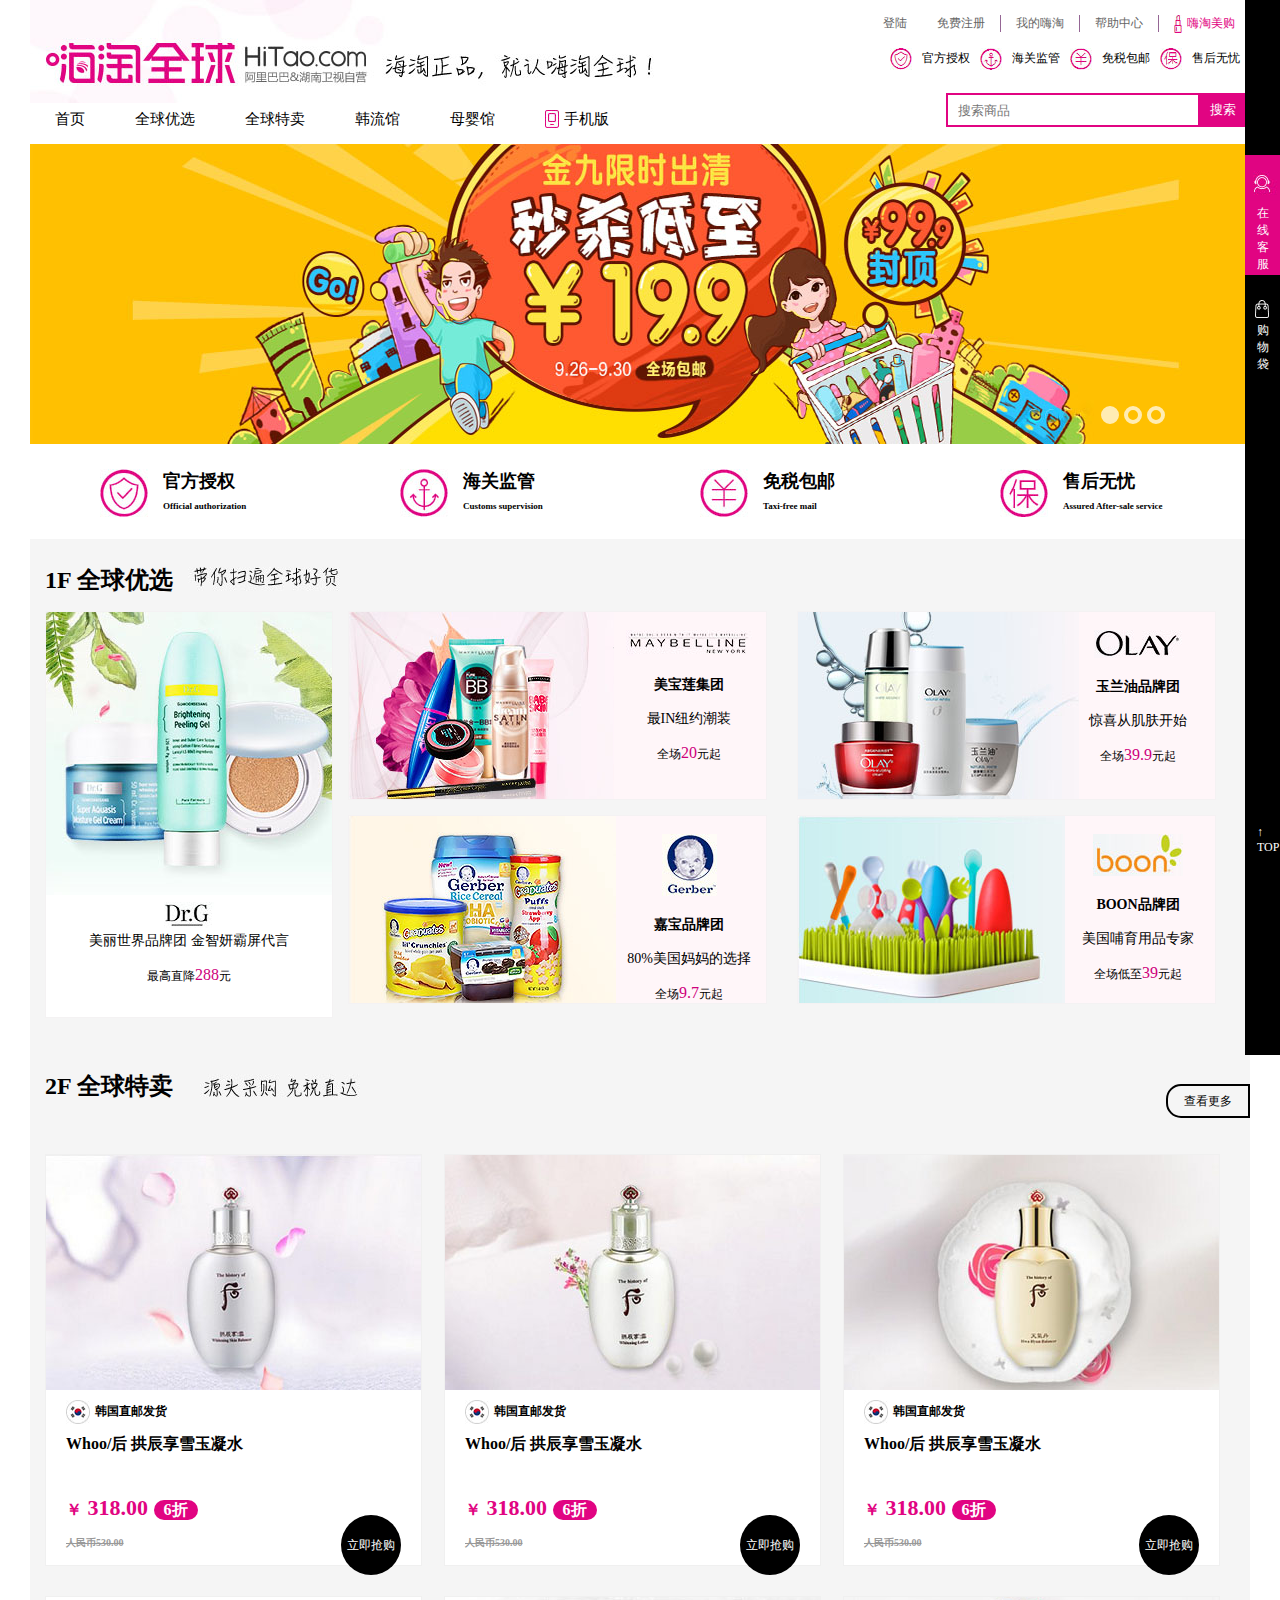
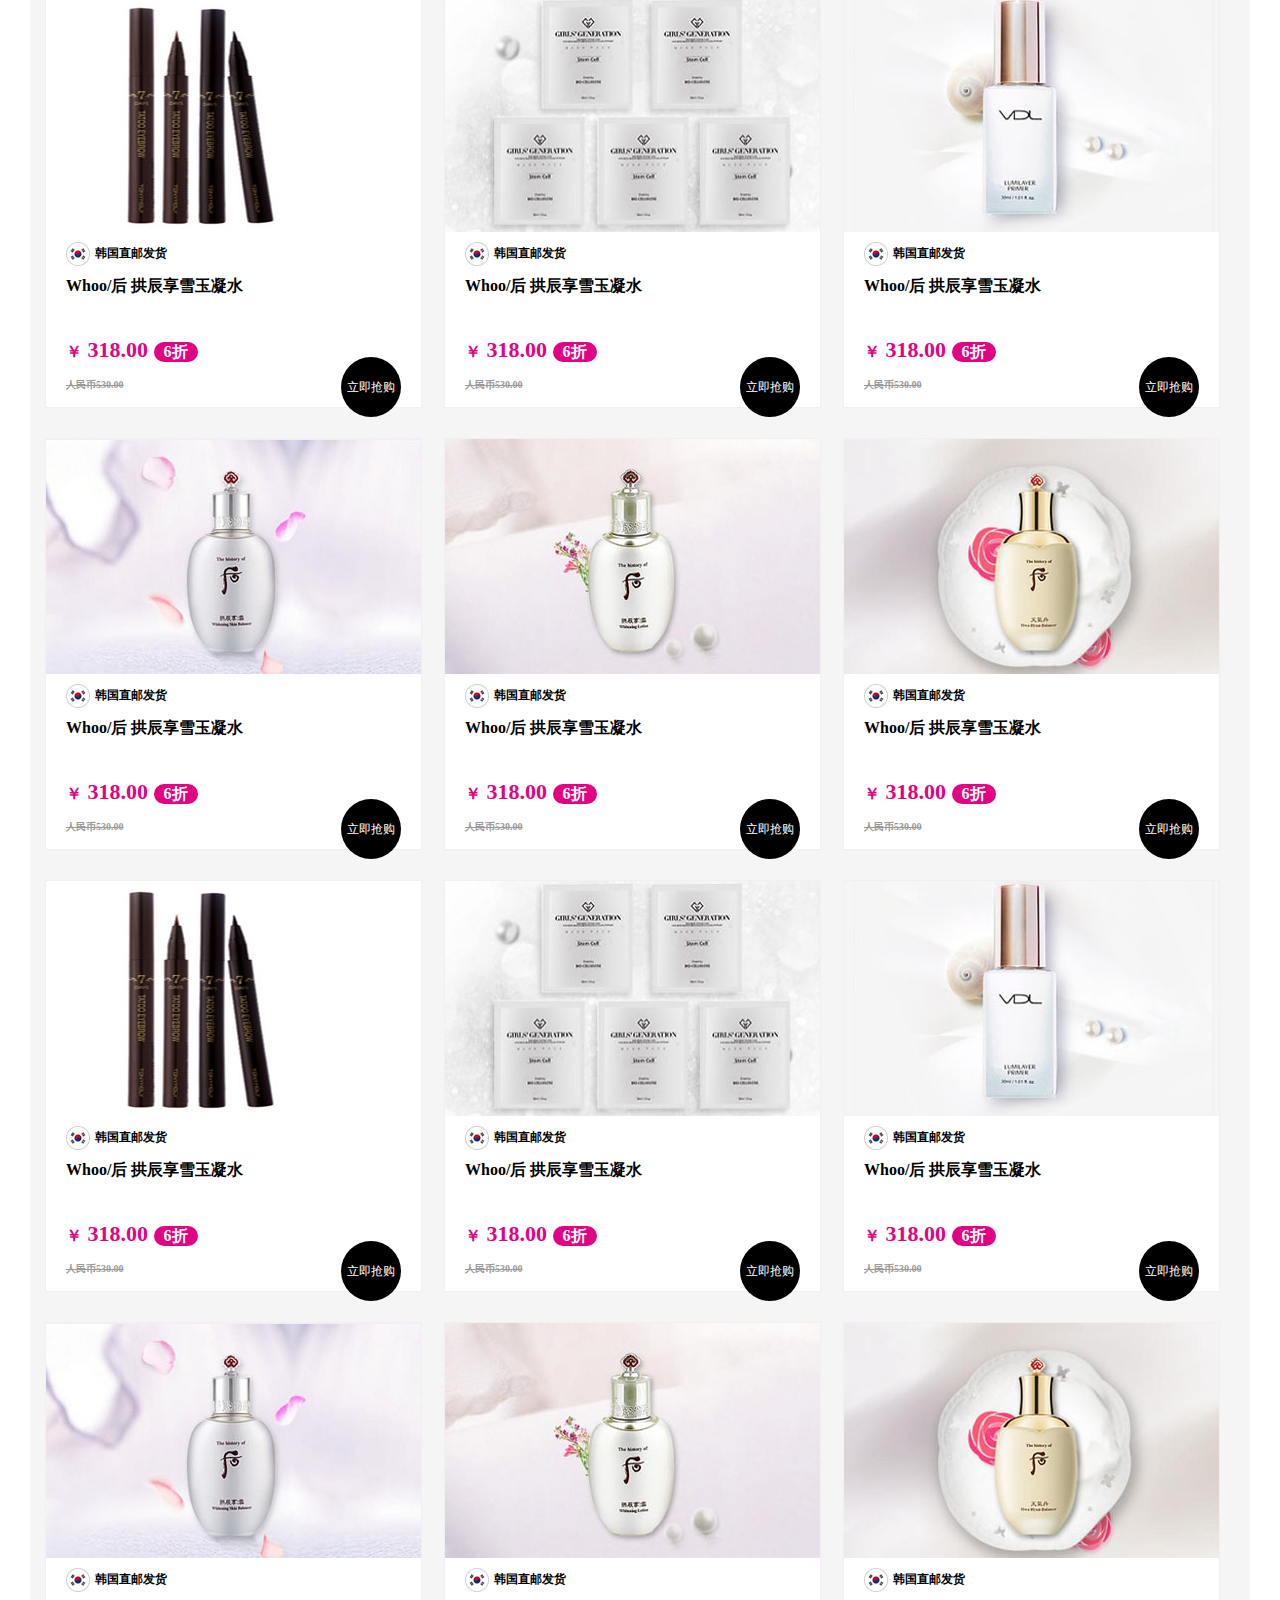
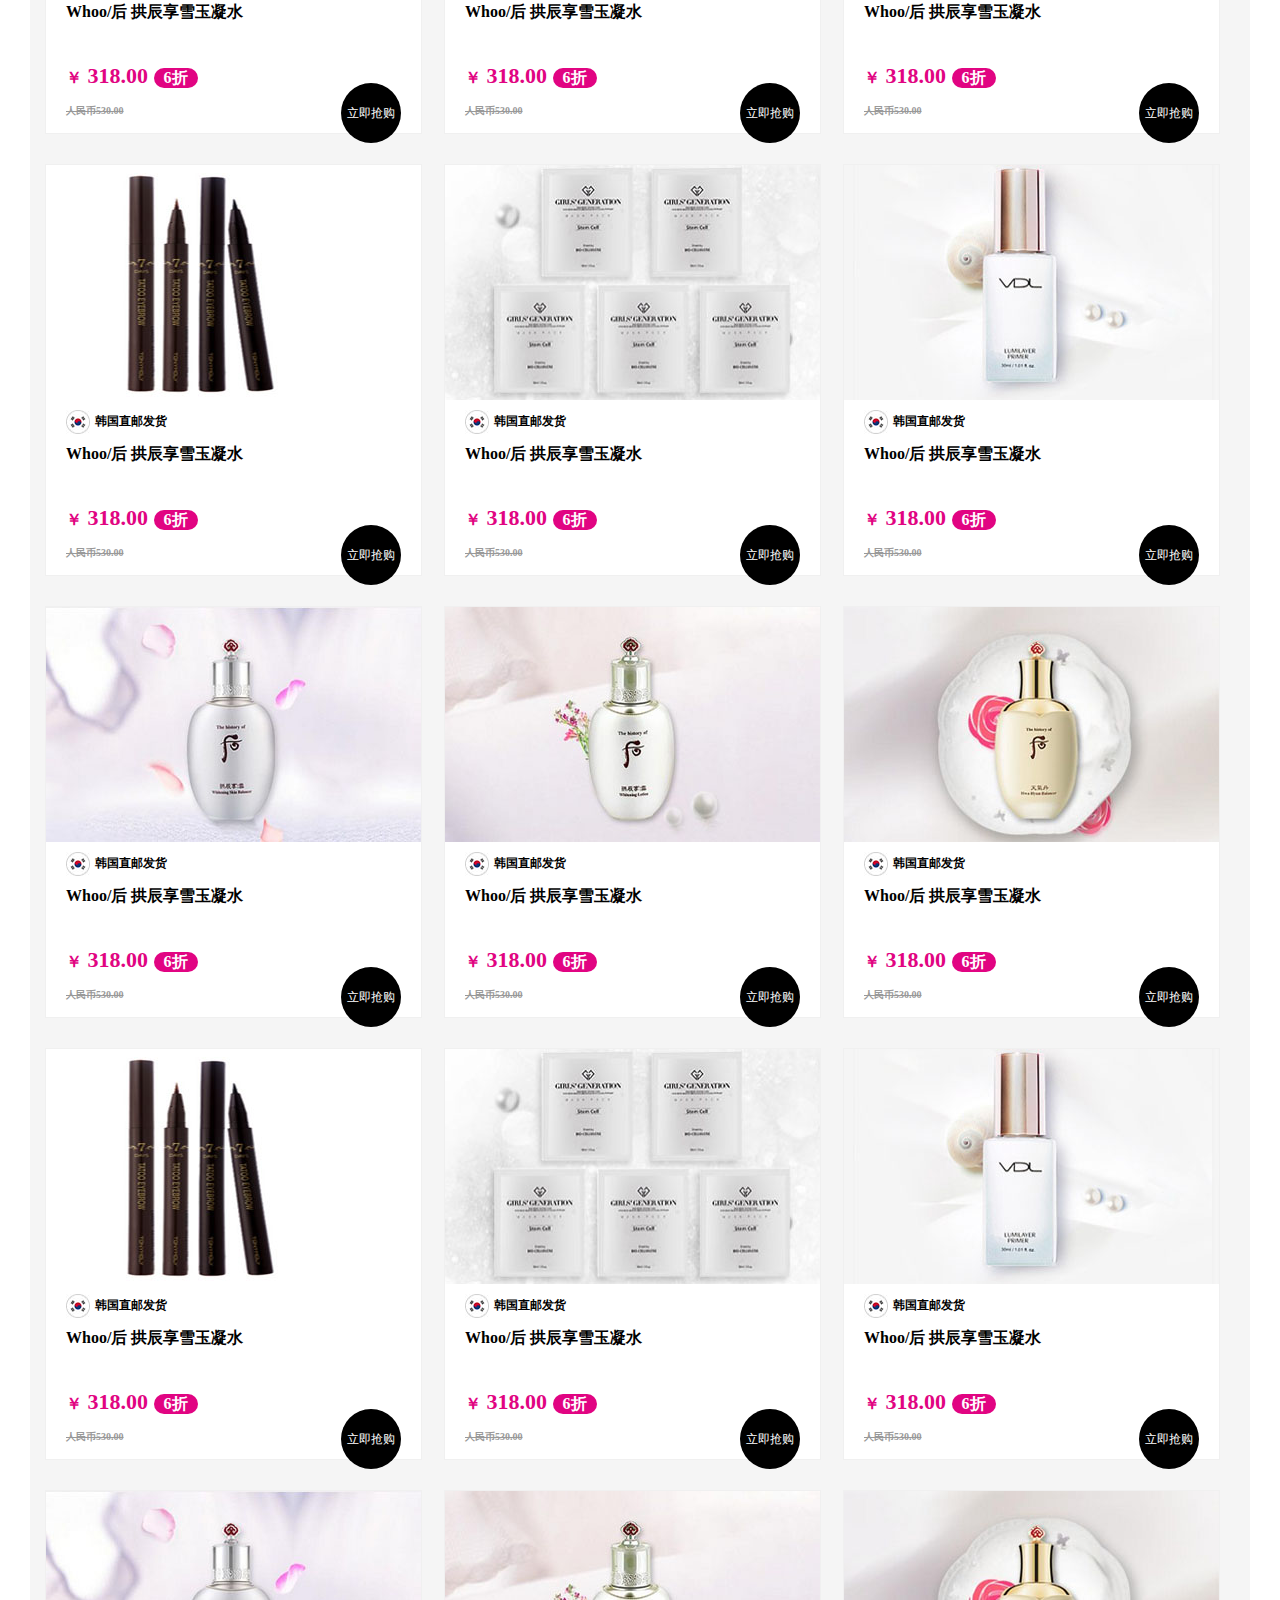
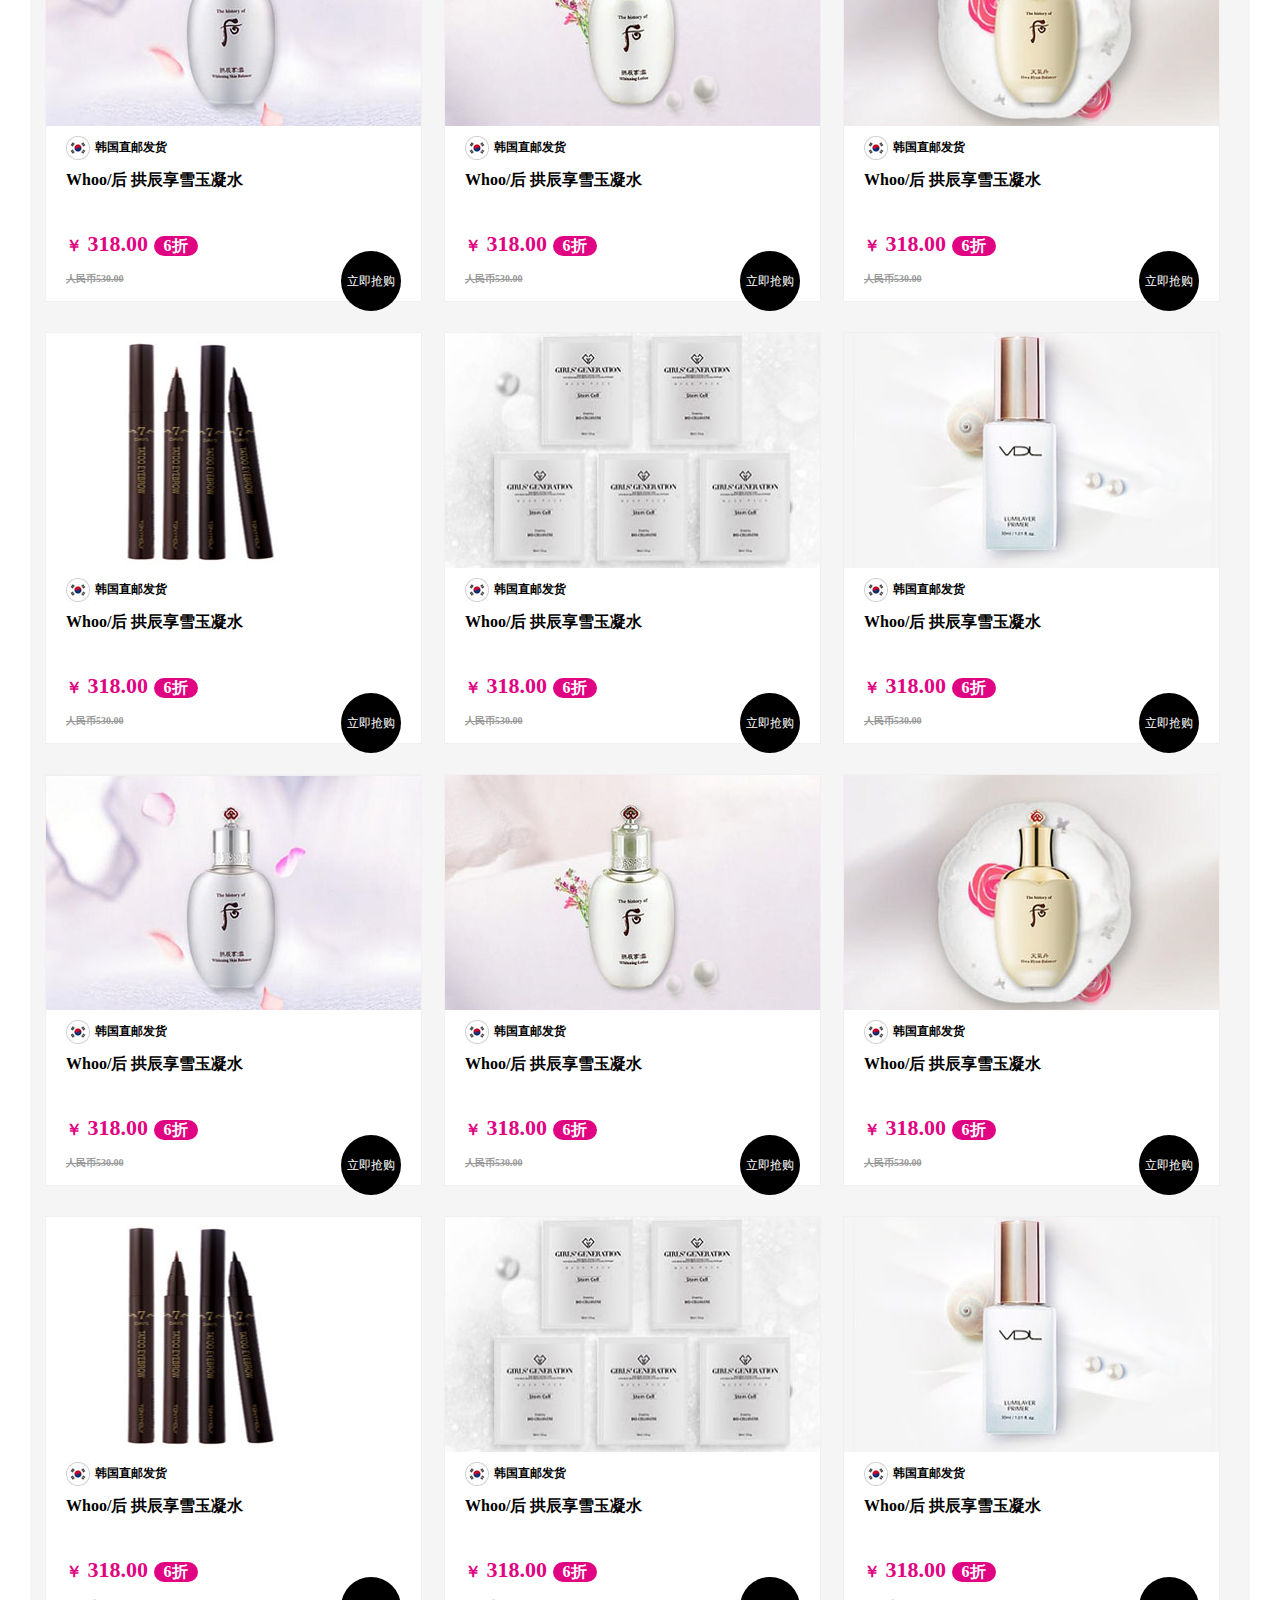
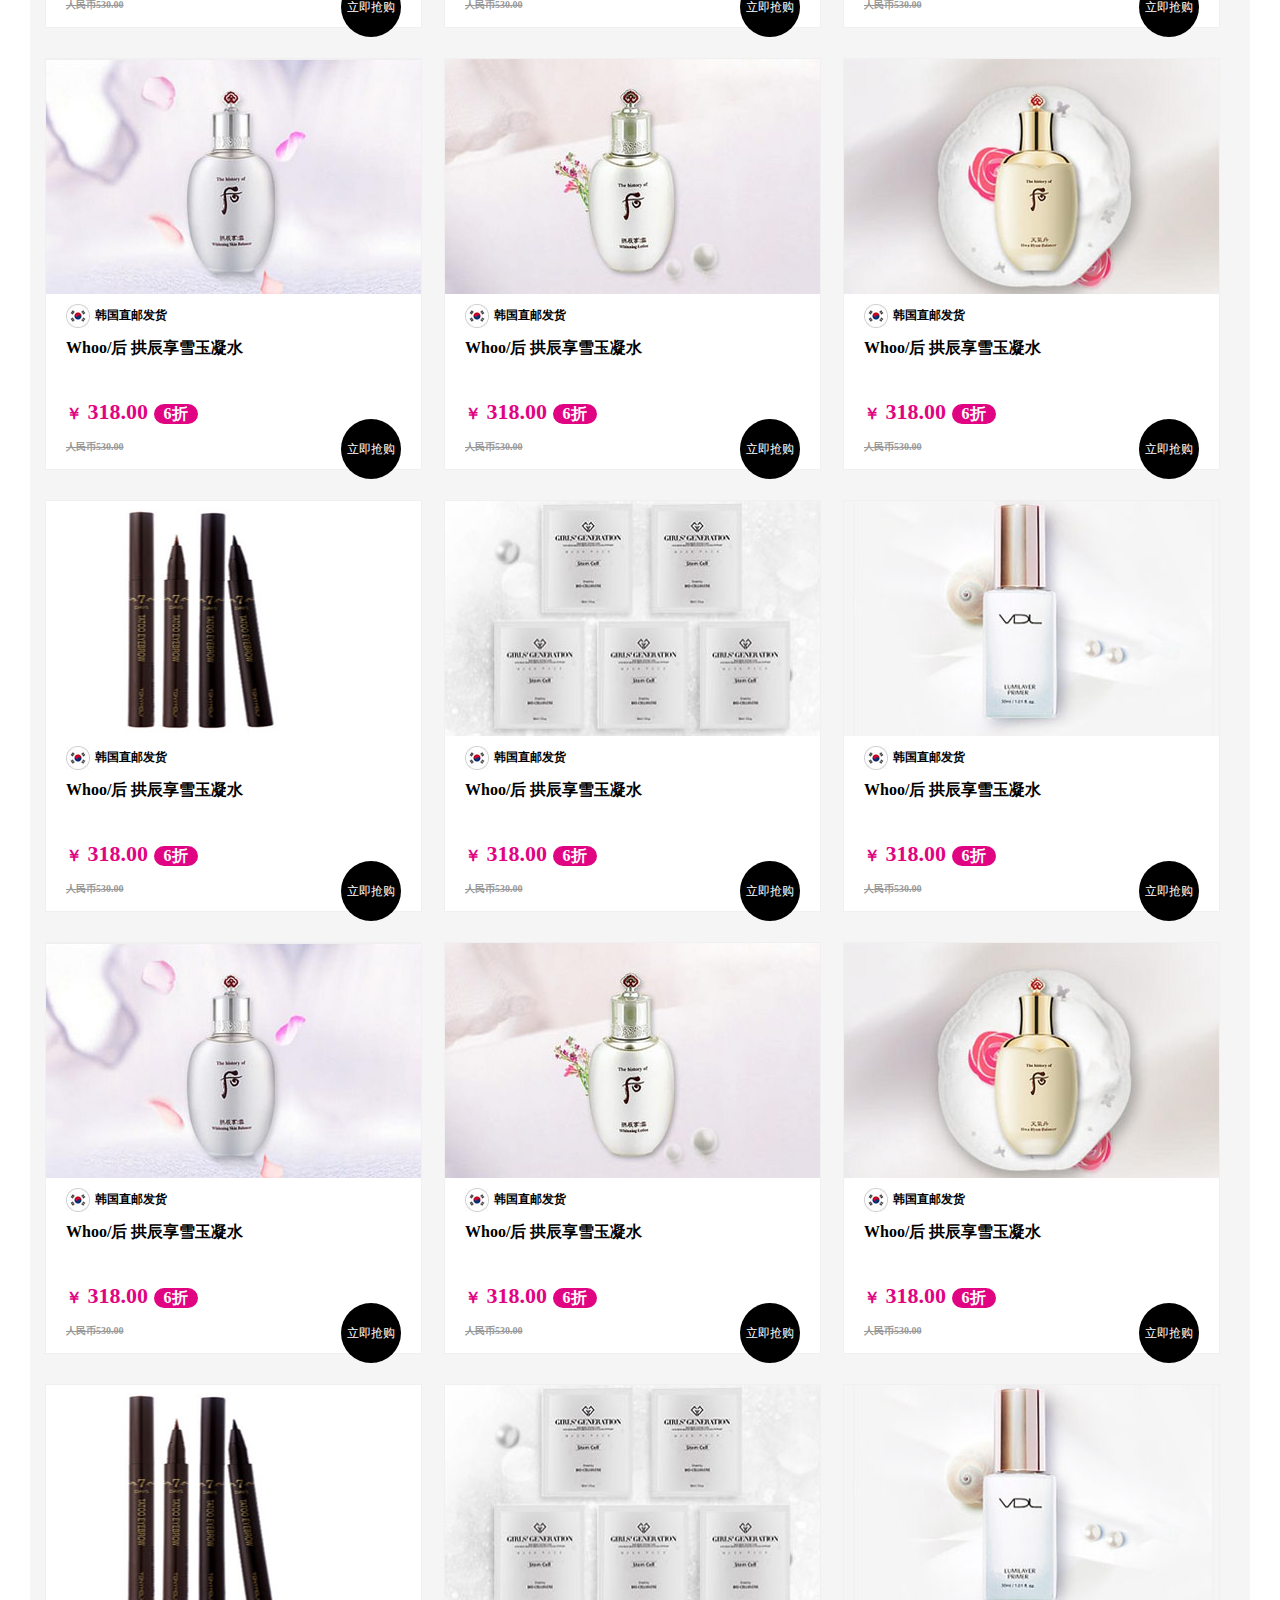
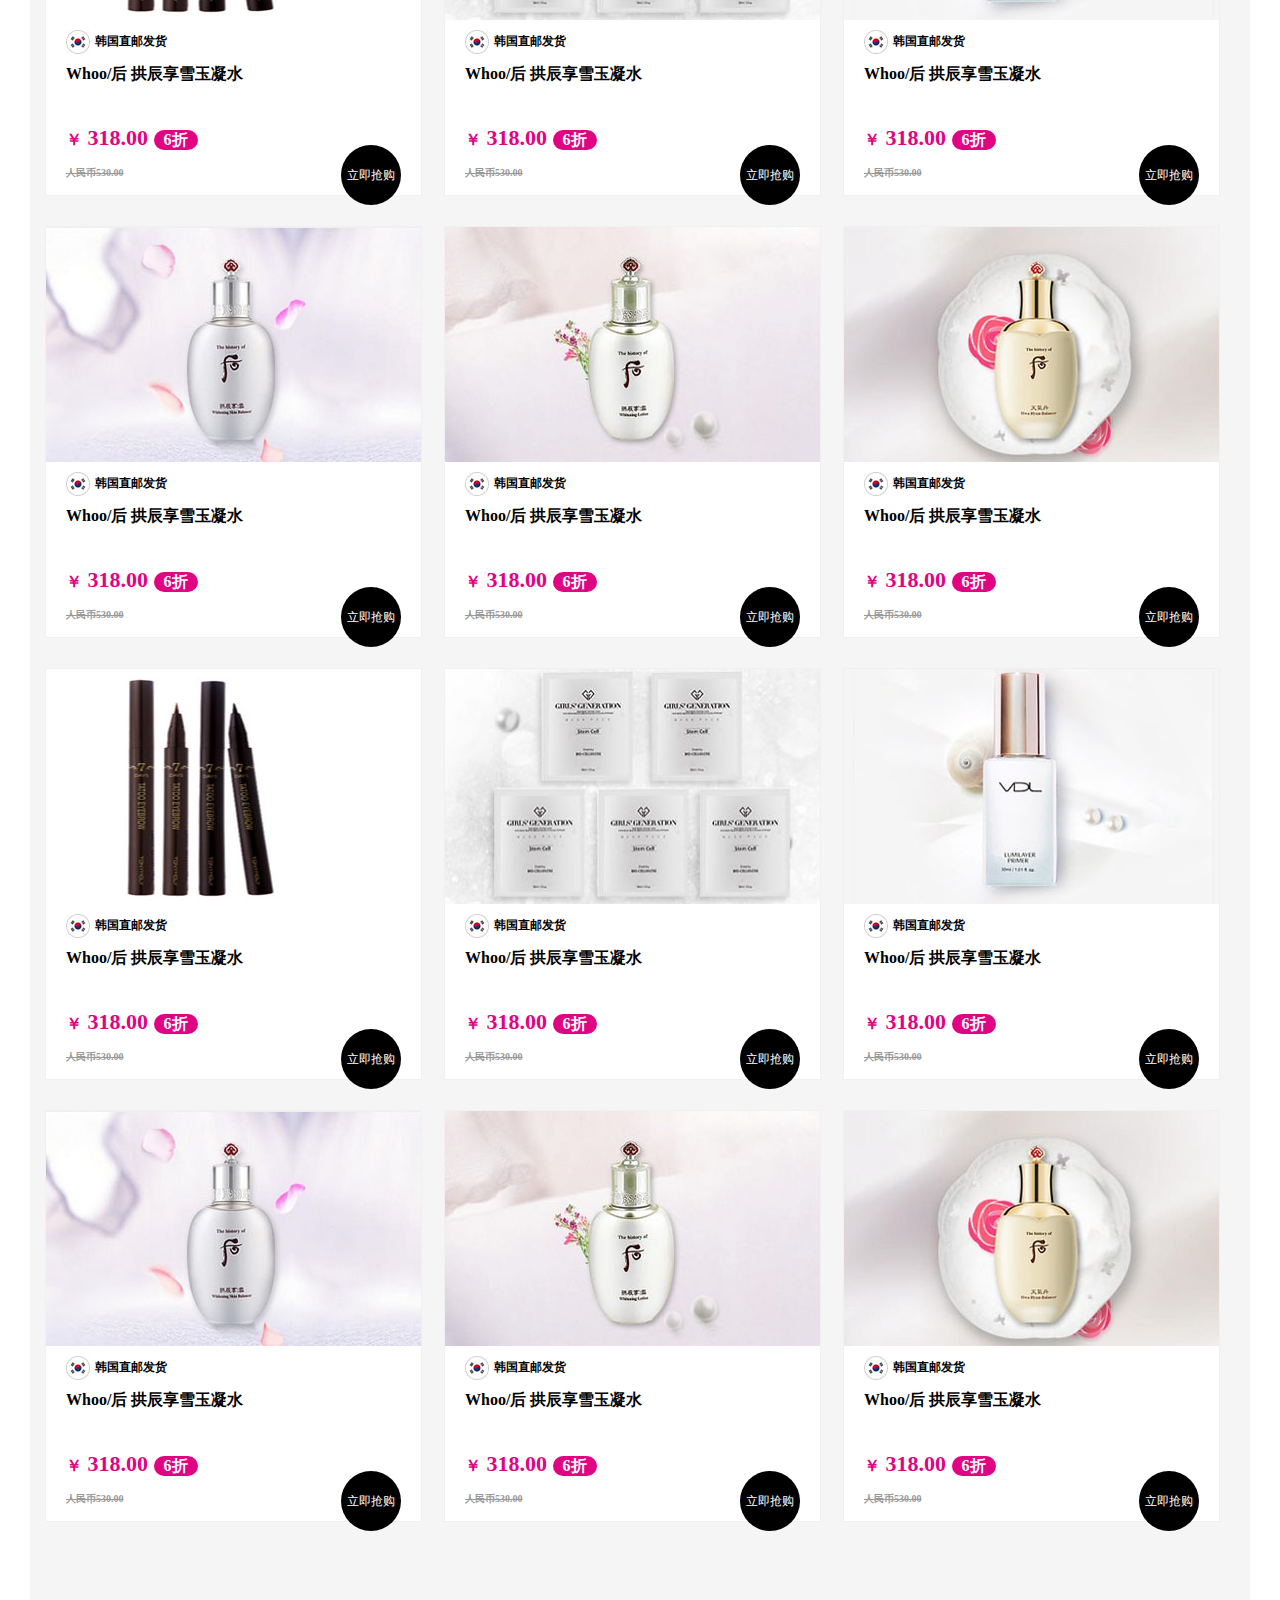
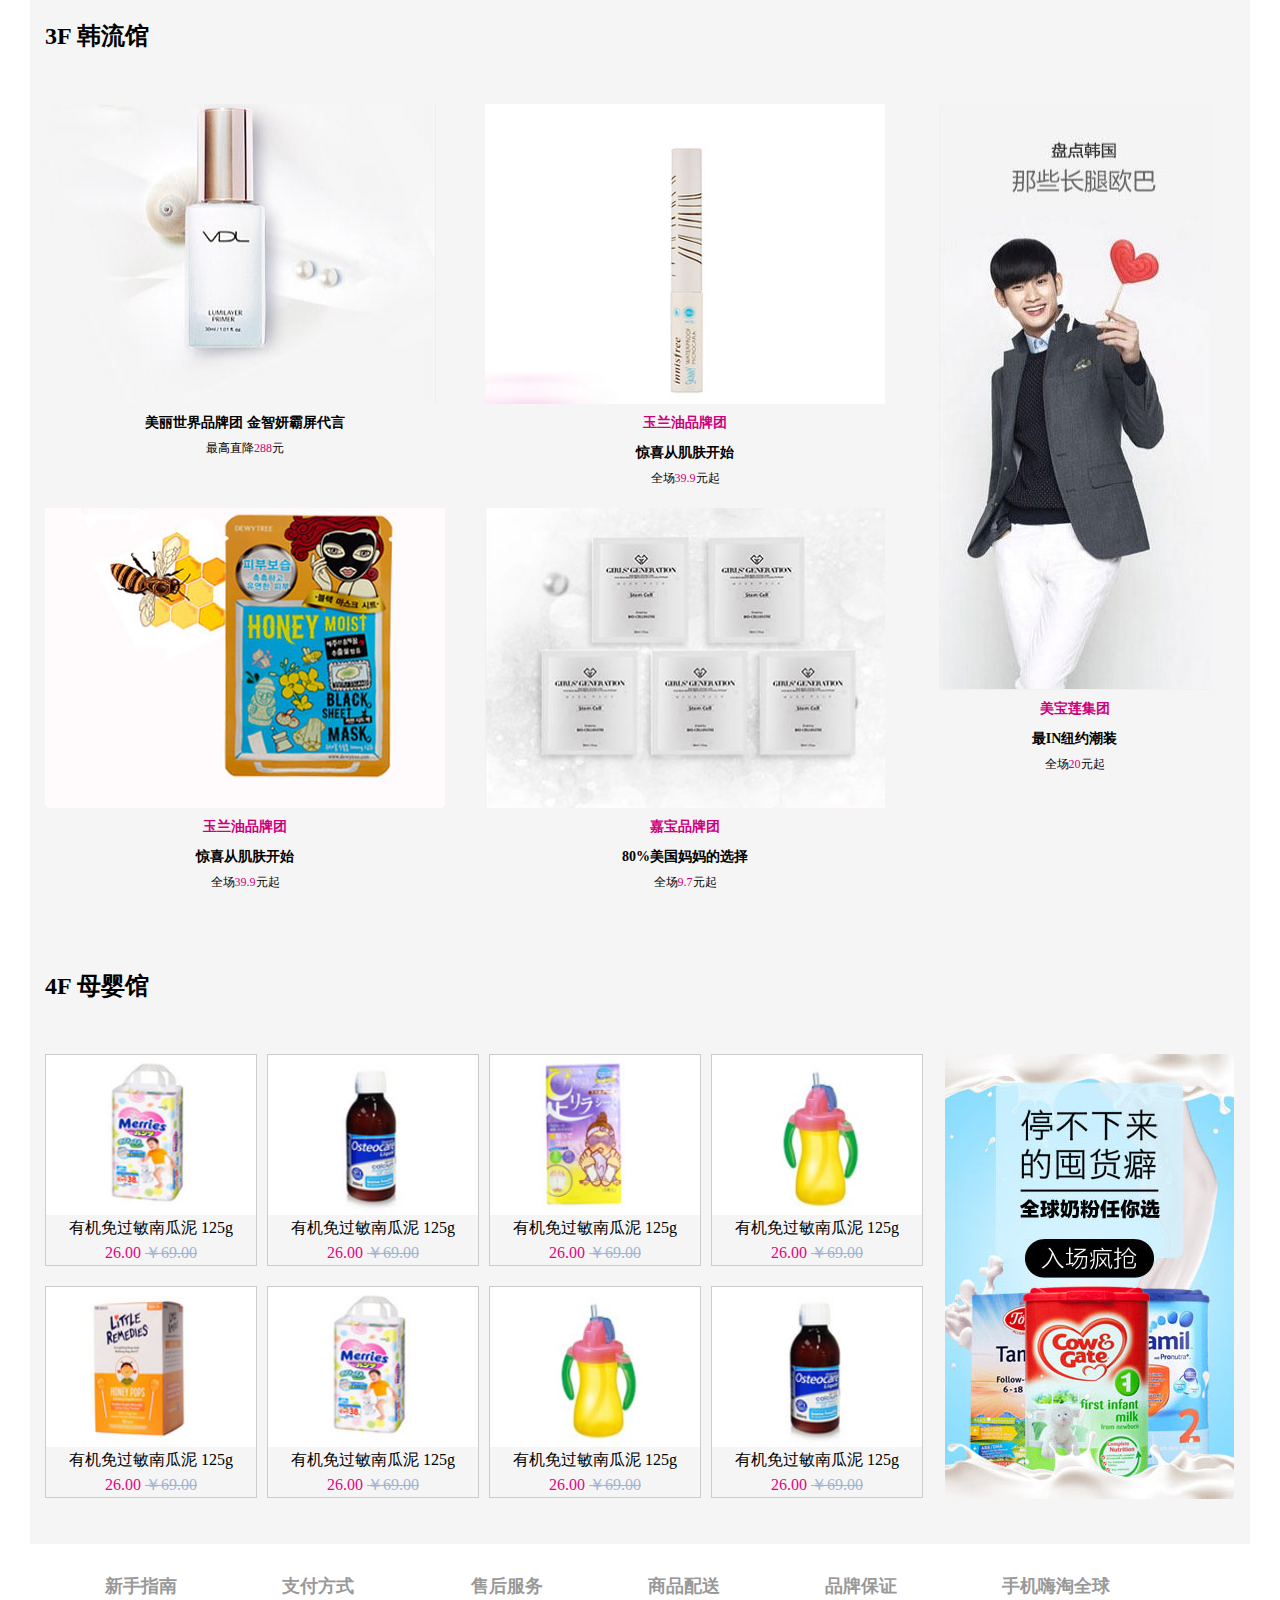
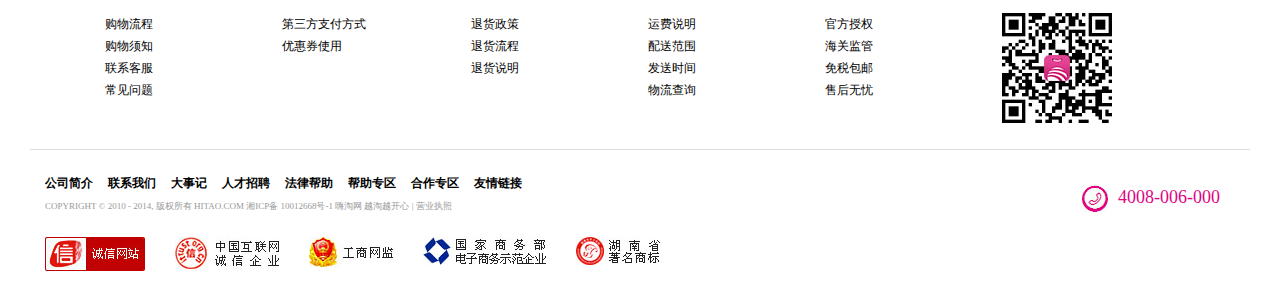
<file: www/src/index.html>
<!DOCTYPE html>
<html lang="en">
<head>
    <meta charset="UTF-8">
    <title>嗨淘全球-海淘正品 就认嗨淘</title>
    <link rel="stylesheet" type="text/css" href="css/main.css"/>
    <link rel="stylesheet" type="text/css" href="css/reset.css"/>
    <link rel="stylesheet" type="text/css" href="css/common.css"/>
    <link rel="stylesheet" type="text/css" href="css/jquery-ui.css"/>
    <script src="Javascript/jquery-1.8.3.js"></script>
    <script src="Javascript/index.js"></script>
    <!--<script src="https://code.jquery.com/ui/1.12.1/jquery-ui.js"></script>-->
    <!--[if lte IE 8]>
    <script type="text/javascript" src="Javascript/html5shiv.js"></script>
    <![endif]-->
</head>
<body>
<div id="container">
    <div id="header">
        <ul>
            <li class="first"><a href="html/login.html">登陆</a></li>
            <li><a href="html/register.html">免费注册</a></li>
            <li><a href="#">我的嗨淘</a></li>
            <li><a href="#">帮助中心</a></li>
            <li class="last"><a class="last" href="#"><img src="images/index/header-kouhong.jpg"/>嗨淘美购</a></li>
        </ul>
    </div>
    <div id="nav">
        <div class="top">
            <ul>
                <li><img src="images/index/nav-authorize.jpg"/><a href="#">官方授权</a></li>
                <li><img src="images/index/nav-passport.jpg"/><a href="#">海关监管</a></li>
                <li><img src="images/index/nav-freefee.jpg"/><a href="#">免税包邮</a></li>
                <li><img src="images/index/nav-guarantee.jpg"/><a href="#">售后无忧</a></li>
            </ul>
        </div>
        <div class="middle">
            <form>
                <input placeholder="搜索商品"/>
                <button>搜索</button>
            </form>
        </div>
        <div class="bottom">
            <ul>
                <li><a>首页</a></li>
                <li><a>全球优选</a></li>
                <li><a>全球特卖</a></li>
                <li><a>韩流馆</a></li>
                <li><a>母婴馆</a></li>
                <li><img src="images/index/nav-cellphone.jpg"/><a>手机版</a></li>
            </ul>
        </div>
        <div class="code">
            <img src="images/index/nav-code.jpg"/>
        </div>
    </div>
    <div id="hot">
        <ul>
            <li><a href="#"><img src="images/index/hot-wave1.jpg"/></a></li>
            <li><a href="#"><img src="images/index/hot-wave2.jpg"/></a></li>
            <li><a href="#"><img src="images/index/hot-wave3.jpg"/></a></li>
            <li><a href="#"><img src="images/index/hot-wave1.jpg"/></a></li>
        </ul>
        <div id="prev"></div>
        <div id="next"></div>
        <div id="counter">
            <span class="active"></span>
            <span></span>
            <span></span>
        </div>
    </div>
    <div id="guide">
        <dl>
            <dt><img src="images/index/guide-authorize.jpg"/></dt>
            <dd class="dd1">官方授权</dd>
            <dd>Official authorization</dd>
        </dl>
        <dl>
            <dt><img src="images/index/guide-passport.jpg"/></dt>
            <dd class="dd1">海关监管</dd>
            <dd>Customs supervision</dd>
        </dl>
        <dl>
            <dt><img src="images/index/guide-freefee.jpg"/></dt>
            <dd class="dd1">免税包邮</dd>
            <dd>Taxi-free mail</dd>
        </dl>
        <dl>
            <dt><img src="images/index/guide-guarantee.jpg"/></dt>
            <dd class="dd1">售后无忧</dd>
            <dd>Assured After-sale service</dd>
        </dl>
    </div>
    <div id="first-floor">
        <h1>1F 全球优选</h1>
        <div class="no1">
            <dl>
                <dt><a href="#"><img src="images/index/first-floor-malldg.jpg"/></a></dt>
                <dd class="dd1">美丽世界品牌团 金智妍霸屏代言</dd>
                <dd>最高直降<span>288</span>元</dd>
            </dl>
        </div>
        <div class="no2">
            <dl>
                <dt><a href="#"><img src="images/index/first-floor-smallbb.jpg"/></a></dt>
                <dd class="dd1"><span>美宝莲集团</span><br/>最IN纽约潮装</dd>
                <dd>全场<span>20</span>元起</dd>
            </dl>
        </div>
        <div class="no3">
            <dl>
                <dt><a href="#"><img src="images/index/first-floor-smallolay.jpg"/></a></dt>
                <dd class="dd1"><span>玉兰油品牌团</span><br/>惊喜从肌肤开始</dd>
                <dd>全场<span>39.9</span>元起</dd>
            </dl>
        </div>
        <div class="no4">
            <dl>
                <dt><a href="#"><img src="images/index/first-floor-smallger.jpg"/></a></dt>
                <dd class="dd1"><span>嘉宝品牌团</span><br/>80%美国妈妈的选择</dd>
                <dd>全场<span>9.7</span>元起</dd>
            </dl>
        </div>
        <div class="no5">
            <dl>
                <dt><a href="#"><img src="images/index/first-floor-smallgoon.jpg"/></a></dt>
                <dd class="dd1"><span>BOON品牌团</span><br/>美国哺育用品专家</dd>
                <dd>全场低至<span>39</span>元起</dd>
            </dl>
        </div>
    </div>
    <div id="second-floor">
        <h1>2F 全球特卖</h1>
        <div class="info">
            <a href="#">查看更多</a>
        </div>
        <div class="gallery">
            <dl>
                <dt><a href="#"><img src="images/index/first-floor-water.jpg"/></a></dt>
                <dd class="dd1"><img src="images/index/first-floor-korea.jpg"/>韩国直邮发货</dd>
                <dd class="dd2">Whoo/后 拱辰享雪玉凝水</dd>
                <dd class="dd3">
                    <span class="span1">￥</span>
                    318.00
                    <span class="span2">6折</span>
                </dd>
                <dd class="dd4">人民币530.00</dd>
            </dl>
            <div class="ima">
                <a href="#">立即抢购</a>
            </div>
        </div>
        <div class="gallery">
            <dl>
                <dt><a href="#"><img src="images/index/second-floor-water.jpg"/></a></dt>
                <dd class="dd1"><img src="images/index/first-floor-korea.jpg"/>韩国直邮发货</dd>
                <dd class="dd2">Whoo/后 拱辰享雪玉凝水</dd>
                <dd class="dd3">
                    <span class="span1">￥</span>
                    318.00
                    <span class="span2">6折</span>
                </dd>
                <dd class="dd4">人民币530.00</dd>
            </dl>
            <div class="ima">
                <a href="#">立即抢购</a>
            </div>
        </div>
        <div class="gallery">
            <dl>
                <dt><a href="#"><img src="images/index/second-floor-water2.jpg"/></a></dt>
                <dd class="dd1"><img src="images/index/first-floor-korea.jpg"/>韩国直邮发货</dd>
                <dd class="dd2">Whoo/后 拱辰享雪玉凝水</dd>
                <dd class="dd3">
                    <span class="span1">￥</span>
                    318.00
                    <span class="span2">6折</span>
                </dd>
                <dd class="dd4">人民币530.00</dd>
            </dl>
            <div class="ima">
                <a href="#">立即抢购</a>
            </div>
        </div>
        <div class="gallery">
            <dl>
                <dt><a href="#"><img src="images/index/second-floor-water3.jpg"/></a></dt>
                <dd class="dd1"><img src="images/index/first-floor-korea.jpg"/>韩国直邮发货</dd>
                <dd class="dd2">Whoo/后 拱辰享雪玉凝水</dd>
                <dd class="dd3">
                    <span class="span1">￥</span>
                    318.00
                    <span class="span2">6折</span>
                </dd>
                <dd class="dd4">人民币530.00</dd>
            </dl>
            <div class="ima">
                <a href="#">立即抢购</a>
            </div>
        </div>
        <div class="gallery">
            <dl>
                <dt><a href="#"><img src="images/index/second-floor-water4.jpg"/></a></dt>
                <dd class="dd1"><img src="images/index/first-floor-korea.jpg"/>韩国直邮发货</dd>
                <dd class="dd2">Whoo/后 拱辰享雪玉凝水</dd>
                <dd class="dd3">
                    <span class="span1">￥</span>
                    318.00
                    <span class="span2">6折</span>
                </dd>
                <dd class="dd4">人民币530.00</dd>
            </dl>
            <div class="ima">
                <a href="#">立即抢购</a>
            </div>
        </div>
        <div class="gallery">
            <dl>
                <dt><a href="#"><img src="images/index/second-floor-water6.jpg"/></a></dt>
                <dd class="dd1"><img src="images/index/first-floor-korea.jpg"/>韩国直邮发货</dd>
                <dd class="dd2">Whoo/后 拱辰享雪玉凝水</dd>
                <dd class="dd3">
                    <span class="span1">￥</span>
                    318.00
                    <span class="span2">6折</span>
                </dd>
                <dd class="dd4">人民币530.00</dd>
            </dl>
            <div class="ima">
                <a href="#">立即抢购</a>
            </div>
        </div>
        <div class="gallery">
            <dl>
                <dt><a href="#"><img src="images/index/first-floor-water.jpg"/></a></dt>
                <dd class="dd1"><img src="images/index/first-floor-korea.jpg"/>韩国直邮发货</dd>
                <dd class="dd2">Whoo/后 拱辰享雪玉凝水</dd>
                <dd class="dd3">
                    <span class="span1">￥</span>
                    318.00
                    <span class="span2">6折</span>
                </dd>
                <dd class="dd4">人民币530.00</dd>
            </dl>
            <div class="ima">
                <a href="#">立即抢购</a>
            </div>
        </div>
        <div class="gallery">
            <dl>
                <dt><a href="#"><img src="images/index/second-floor-water.jpg"/></a></dt>
                <dd class="dd1"><img src="images/index/first-floor-korea.jpg"/>韩国直邮发货</dd>
                <dd class="dd2">Whoo/后 拱辰享雪玉凝水</dd>
                <dd class="dd3">
                    <span class="span1">￥</span>
                    318.00
                    <span class="span2">6折</span>
                </dd>
                <dd class="dd4">人民币530.00</dd>
            </dl>
            <div class="ima">
                <a href="#">立即抢购</a>
            </div>
        </div>
        <div class="gallery">
            <dl>
                <dt><a href="#"><img src="images/index/second-floor-water2.jpg"/></a></dt>
                <dd class="dd1"><img src="images/index/first-floor-korea.jpg"/>韩国直邮发货</dd>
                <dd class="dd2">Whoo/后 拱辰享雪玉凝水</dd>
                <dd class="dd3">
                    <span class="span1">￥</span>
                    318.00
                    <span class="span2">6折</span>
                </dd>
                <dd class="dd4">人民币530.00</dd>
            </dl>
            <div class="ima">
                <a href="#">立即抢购</a>
            </div>
        </div>
        <div class="gallery">
            <dl>
                <dt><a href="#"><img src="images/index/second-floor-water3.jpg"/></a></dt>
                <dd class="dd1"><img src="images/index/first-floor-korea.jpg"/>韩国直邮发货</dd>
                <dd class="dd2">Whoo/后 拱辰享雪玉凝水</dd>
                <dd class="dd3">
                    <span class="span1">￥</span>
                    318.00
                    <span class="span2">6折</span>
                </dd>
                <dd class="dd4">人民币530.00</dd>
            </dl>
            <div class="ima">
                <a href="#">立即抢购</a>
            </div>
        </div>
        <div class="gallery">
            <dl>
                <dt><a href="#"><img src="images/index/second-floor-water4.jpg"/></a></dt>
                <dd class="dd1"><img src="images/index/first-floor-korea.jpg"/>韩国直邮发货</dd>
                <dd class="dd2">Whoo/后 拱辰享雪玉凝水</dd>
                <dd class="dd3">
                    <span class="span1">￥</span>
                    318.00
                    <span class="span2">6折</span>
                </dd>
                <dd class="dd4">人民币530.00</dd>
            </dl>
            <div class="ima">
                <a href="#">立即抢购</a>
            </div>
        </div>
        <div class="gallery">
            <dl>
                <dt><a href="#"><img src="images/index/second-floor-water6.jpg"/></a></dt>
                <dd class="dd1"><img src="images/index/first-floor-korea.jpg"/>韩国直邮发货</dd>
                <dd class="dd2">Whoo/后 拱辰享雪玉凝水</dd>
                <dd class="dd3">
                    <span class="span1">￥</span>
                    318.00
                    <span class="span2">6折</span>
                </dd>
                <dd class="dd4">人民币530.00</dd>
            </dl>
            <div class="ima">
                <a href="#">立即抢购</a>
            </div>
        </div>
        <div class="gallery">
            <dl>
                <dt><a href="#"><img src="images/index/first-floor-water.jpg"/></a></dt>
                <dd class="dd1"><img src="images/index/first-floor-korea.jpg"/>韩国直邮发货</dd>
                <dd class="dd2">Whoo/后 拱辰享雪玉凝水</dd>
                <dd class="dd3">
                    <span class="span1">￥</span>
                    318.00
                    <span class="span2">6折</span>
                </dd>
                <dd class="dd4">人民币530.00</dd>
            </dl>
            <div class="ima">
                <a href="#">立即抢购</a>
            </div>
        </div>
        <div class="gallery">
            <dl>
                <dt><a href="#"><img src="images/index/second-floor-water.jpg"/></a></dt>
                <dd class="dd1"><img src="images/index/first-floor-korea.jpg"/>韩国直邮发货</dd>
                <dd class="dd2">Whoo/后 拱辰享雪玉凝水</dd>
                <dd class="dd3">
                    <span class="span1">￥</span>
                    318.00
                    <span class="span2">6折</span>
                </dd>
                <dd class="dd4">人民币530.00</dd>
            </dl>
            <div class="ima">
                <a href="#">立即抢购</a>
            </div>
        </div>
        <div class="gallery">
            <dl>
                <dt><a href="#"><img src="images/index/second-floor-water2.jpg"/></a></dt>
                <dd class="dd1"><img src="images/index/first-floor-korea.jpg"/>韩国直邮发货</dd>
                <dd class="dd2">Whoo/后 拱辰享雪玉凝水</dd>
                <dd class="dd3">
                    <span class="span1">￥</span>
                    318.00
                    <span class="span2">6折</span>
                </dd>
                <dd class="dd4">人民币530.00</dd>
            </dl>
            <div class="ima">
                <a href="#">立即抢购</a>
            </div>
        </div>
        <div class="gallery">
            <dl>
                <dt><a href="#"><img src="images/index/second-floor-water3.jpg"/></a></dt>
                <dd class="dd1"><img src="images/index/first-floor-korea.jpg"/>韩国直邮发货</dd>
                <dd class="dd2">Whoo/后 拱辰享雪玉凝水</dd>
                <dd class="dd3">
                    <span class="span1">￥</span>
                    318.00
                    <span class="span2">6折</span>
                </dd>
                <dd class="dd4">人民币530.00</dd>
            </dl>
            <div class="ima">
                <a href="#">立即抢购</a>
            </div>
        </div>
        <div class="gallery">
            <dl>
                <dt><a href="#"><img src="images/index/second-floor-water4.jpg"/></a></dt>
                <dd class="dd1"><img src="images/index/first-floor-korea.jpg"/>韩国直邮发货</dd>
                <dd class="dd2">Whoo/后 拱辰享雪玉凝水</dd>
                <dd class="dd3">
                    <span class="span1">￥</span>
                    318.00
                    <span class="span2">6折</span>
                </dd>
                <dd class="dd4">人民币530.00</dd>
            </dl>
            <div class="ima">
                <a href="#">立即抢购</a>
            </div>
        </div>
        <div class="gallery">
            <dl>
                <dt><a href="#"><img src="images/index/second-floor-water6.jpg"/></a></dt>
                <dd class="dd1"><img src="images/index/first-floor-korea.jpg"/>韩国直邮发货</dd>
                <dd class="dd2">Whoo/后 拱辰享雪玉凝水</dd>
                <dd class="dd3">
                    <span class="span1">￥</span>
                    318.00
                    <span class="span2">6折</span>
                </dd>
                <dd class="dd4">人民币530.00</dd>
            </dl>
            <div class="ima">
                <a href="#">立即抢购</a>
            </div>
        </div>
        <div class="gallery">
            <dl>
                <dt><a href="#"><img src="images/index/first-floor-water.jpg"/></a></dt>
                <dd class="dd1"><img src="images/index/first-floor-korea.jpg"/>韩国直邮发货</dd>
                <dd class="dd2">Whoo/后 拱辰享雪玉凝水</dd>
                <dd class="dd3">
                    <span class="span1">￥</span>
                    318.00
                    <span class="span2">6折</span>
                </dd>
                <dd class="dd4">人民币530.00</dd>
            </dl>
            <div class="ima">
                <a href="#">立即抢购</a>
            </div>
        </div>
        <div class="gallery">
            <dl>
                <dt><a href="#"><img src="images/index/second-floor-water.jpg"/></a></dt>
                <dd class="dd1"><img src="images/index/first-floor-korea.jpg"/>韩国直邮发货</dd>
                <dd class="dd2">Whoo/后 拱辰享雪玉凝水</dd>
                <dd class="dd3">
                    <span class="span1">￥</span>
                    318.00
                    <span class="span2">6折</span>
                </dd>
                <dd class="dd4">人民币530.00</dd>
            </dl>
            <div class="ima">
                <a href="#">立即抢购</a>
            </div>
        </div>
        <div class="gallery">
            <dl>
                <dt><a href="#"><img src="images/index/second-floor-water2.jpg"/></a></dt>
                <dd class="dd1"><img src="images/index/first-floor-korea.jpg"/>韩国直邮发货</dd>
                <dd class="dd2">Whoo/后 拱辰享雪玉凝水</dd>
                <dd class="dd3">
                    <span class="span1">￥</span>
                    318.00
                    <span class="span2">6折</span>
                </dd>
                <dd class="dd4">人民币530.00</dd>
            </dl>
            <div class="ima">
                <a href="#">立即抢购</a>
            </div>
        </div>
        <div class="gallery">
            <dl>
                <dt><a href="#"><img src="images/index/second-floor-water3.jpg"/></a></dt>
                <dd class="dd1"><img src="images/index/first-floor-korea.jpg"/>韩国直邮发货</dd>
                <dd class="dd2">Whoo/后 拱辰享雪玉凝水</dd>
                <dd class="dd3">
                    <span class="span1">￥</span>
                    318.00
                    <span class="span2">6折</span>
                </dd>
                <dd class="dd4">人民币530.00</dd>
            </dl>
            <div class="ima">
                <a href="#">立即抢购</a>
            </div>
        </div>
        <div class="gallery">
            <dl>
                <dt><a href="#"><img src="images/index/second-floor-water4.jpg"/></a></dt>
                <dd class="dd1"><img src="images/index/first-floor-korea.jpg"/>韩国直邮发货</dd>
                <dd class="dd2">Whoo/后 拱辰享雪玉凝水</dd>
                <dd class="dd3">
                    <span class="span1">￥</span>
                    318.00
                    <span class="span2">6折</span>
                </dd>
                <dd class="dd4">人民币530.00</dd>
            </dl>
            <div class="ima">
                <a href="#">立即抢购</a>
            </div>
        </div>
        <div class="gallery">
            <dl>
                <dt><a href="#"><img src="images/index/second-floor-water6.jpg"/></a></dt>
                <dd class="dd1"><img src="images/index/first-floor-korea.jpg"/>韩国直邮发货</dd>
                <dd class="dd2">Whoo/后 拱辰享雪玉凝水</dd>
                <dd class="dd3">
                    <span class="span1">￥</span>
                    318.00
                    <span class="span2">6折</span>
                </dd>
                <dd class="dd4">人民币530.00</dd>
            </dl>
            <div class="ima">
                <a href="#">立即抢购</a>
            </div>
        </div>
        <div class="gallery">
            <dl>
                <dt><a href="#"><img src="images/index/first-floor-water.jpg"/></a></dt>
                <dd class="dd1"><img src="images/index/first-floor-korea.jpg"/>韩国直邮发货</dd>
                <dd class="dd2">Whoo/后 拱辰享雪玉凝水</dd>
                <dd class="dd3">
                    <span class="span1">￥</span>
                    318.00
                    <span class="span2">6折</span>
                </dd>
                <dd class="dd4">人民币530.00</dd>
            </dl>
            <div class="ima">
                <a href="#">立即抢购</a>
            </div>
        </div>
        <div class="gallery">
            <dl>
                <dt><a href="#"><img src="images/index/second-floor-water.jpg"/></a></dt>
                <dd class="dd1"><img src="images/index/first-floor-korea.jpg"/>韩国直邮发货</dd>
                <dd class="dd2">Whoo/后 拱辰享雪玉凝水</dd>
                <dd class="dd3">
                    <span class="span1">￥</span>
                    318.00
                    <span class="span2">6折</span>
                </dd>
                <dd class="dd4">人民币530.00</dd>
            </dl>
            <div class="ima">
                <a href="#">立即抢购</a>
            </div>
        </div>
        <div class="gallery">
            <dl>
                <dt><a href="#"><img src="images/index/second-floor-water2.jpg"/></a></dt>
                <dd class="dd1"><img src="images/index/first-floor-korea.jpg"/>韩国直邮发货</dd>
                <dd class="dd2">Whoo/后 拱辰享雪玉凝水</dd>
                <dd class="dd3">
                    <span class="span1">￥</span>
                    318.00
                    <span class="span2">6折</span>
                </dd>
                <dd class="dd4">人民币530.00</dd>
            </dl>
            <div class="ima">
                <a href="#">立即抢购</a>
            </div>
        </div>
        <div class="gallery">
            <dl>
                <dt><a href="#"><img src="images/index/second-floor-water3.jpg"/></a></dt>
                <dd class="dd1"><img src="images/index/first-floor-korea.jpg"/>韩国直邮发货</dd>
                <dd class="dd2">Whoo/后 拱辰享雪玉凝水</dd>
                <dd class="dd3">
                    <span class="span1">￥</span>
                    318.00
                    <span class="span2">6折</span>
                </dd>
                <dd class="dd4">人民币530.00</dd>
            </dl>
            <div class="ima">
                <a href="#">立即抢购</a>
            </div>
        </div>
        <div class="gallery">
            <dl>
                <dt><a href="#"><img src="images/index/second-floor-water4.jpg"/></a></dt>
                <dd class="dd1"><img src="images/index/first-floor-korea.jpg"/>韩国直邮发货</dd>
                <dd class="dd2">Whoo/后 拱辰享雪玉凝水</dd>
                <dd class="dd3">
                    <span class="span1">￥</span>
                    318.00
                    <span class="span2">6折</span>
                </dd>
                <dd class="dd4">人民币530.00</dd>
            </dl>
            <div class="ima">
                <a href="#">立即抢购</a>
            </div>
        </div>
        <div class="gallery">
            <dl>
                <dt><a href="#"><img src="images/index/second-floor-water6.jpg"/></a></dt>
                <dd class="dd1"><img src="images/index/first-floor-korea.jpg"/>韩国直邮发货</dd>
                <dd class="dd2">Whoo/后 拱辰享雪玉凝水</dd>
                <dd class="dd3">
                    <span class="span1">￥</span>
                    318.00
                    <span class="span2">6折</span>
                </dd>
                <dd class="dd4">人民币530.00</dd>
            </dl>
            <div class="ima">
                <a href="#">立即抢购</a>
            </div>
        </div>
        <div class="gallery">
            <dl>
                <dt><a href="#"><img src="images/index/first-floor-water.jpg"/></a></dt>
                <dd class="dd1"><img src="images/index/first-floor-korea.jpg"/>韩国直邮发货</dd>
                <dd class="dd2">Whoo/后 拱辰享雪玉凝水</dd>
                <dd class="dd3">
                    <span class="span1">￥</span>
                    318.00
                    <span class="span2">6折</span>
                </dd>
                <dd class="dd4">人民币530.00</dd>
            </dl>
            <div class="ima">
                <a href="#">立即抢购</a>
            </div>
        </div>
        <div class="gallery">
            <dl>
                <dt><a href="#"><img src="images/index/second-floor-water.jpg"/></a></dt>
                <dd class="dd1"><img src="images/index/first-floor-korea.jpg"/>韩国直邮发货</dd>
                <dd class="dd2">Whoo/后 拱辰享雪玉凝水</dd>
                <dd class="dd3">
                    <span class="span1">￥</span>
                    318.00
                    <span class="span2">6折</span>
                </dd>
                <dd class="dd4">人民币530.00</dd>
            </dl>
            <div class="ima">
                <a href="#">立即抢购</a>
            </div>
        </div>
        <div class="gallery">
            <dl>
                <dt><a href="#"><img src="images/index/second-floor-water2.jpg"/></a></dt>
                <dd class="dd1"><img src="images/index/first-floor-korea.jpg"/>韩国直邮发货</dd>
                <dd class="dd2">Whoo/后 拱辰享雪玉凝水</dd>
                <dd class="dd3">
                    <span class="span1">￥</span>
                    318.00
                    <span class="span2">6折</span>
                </dd>
                <dd class="dd4">人民币530.00</dd>
            </dl>
            <div class="ima">
                <a href="#">立即抢购</a>
            </div>
        </div>
        <div class="gallery">
            <dl>
                <dt><a href="#"><img src="images/index/second-floor-water3.jpg"/></a></dt>
                <dd class="dd1"><img src="images/index/first-floor-korea.jpg"/>韩国直邮发货</dd>
                <dd class="dd2">Whoo/后 拱辰享雪玉凝水</dd>
                <dd class="dd3">
                    <span class="span1">￥</span>
                    318.00
                    <span class="span2">6折</span>
                </dd>
                <dd class="dd4">人民币530.00</dd>
            </dl>
            <div class="ima">
                <a href="#">立即抢购</a>
            </div>
        </div>
        <div class="gallery">
            <dl>
                <dt><a href="#"><img src="images/index/second-floor-water4.jpg"/></a></dt>
                <dd class="dd1"><img src="images/index/first-floor-korea.jpg"/>韩国直邮发货</dd>
                <dd class="dd2">Whoo/后 拱辰享雪玉凝水</dd>
                <dd class="dd3">
                    <span class="span1">￥</span>
                    318.00
                    <span class="span2">6折</span>
                </dd>
                <dd class="dd4">人民币530.00</dd>
            </dl>
            <div class="ima">
                <a href="#">立即抢购</a>
            </div>
        </div>
        <div class="gallery">
            <dl>
                <dt><a href="#"><img src="images/index/second-floor-water6.jpg"/></a></dt>
                <dd class="dd1"><img src="images/index/first-floor-korea.jpg"/>韩国直邮发货</dd>
                <dd class="dd2">Whoo/后 拱辰享雪玉凝水</dd>
                <dd class="dd3">
                    <span class="span1">￥</span>
                    318.00
                    <span class="span2">6折</span>
                </dd>
                <dd class="dd4">人民币530.00</dd>
            </dl>
            <div class="ima">
                <a href="#">立即抢购</a>
            </div>
        </div>
        <div class="gallery">
            <dl>
                <dt><a href="#"><img src="images/index/first-floor-water.jpg"/></a></dt>
                <dd class="dd1"><img src="images/index/first-floor-korea.jpg"/>韩国直邮发货</dd>
                <dd class="dd2">Whoo/后 拱辰享雪玉凝水</dd>
                <dd class="dd3">
                    <span class="span1">￥</span>
                    318.00
                    <span class="span2">6折</span>
                </dd>
                <dd class="dd4">人民币530.00</dd>
            </dl>
            <div class="ima">
                <a href="#">立即抢购</a>
            </div>
        </div>
        <div class="gallery">
            <dl>
                <dt><a href="#"><img src="images/index/second-floor-water.jpg"/></a></dt>
                <dd class="dd1"><img src="images/index/first-floor-korea.jpg"/>韩国直邮发货</dd>
                <dd class="dd2">Whoo/后 拱辰享雪玉凝水</dd>
                <dd class="dd3">
                    <span class="span1">￥</span>
                    318.00
                    <span class="span2">6折</span>
                </dd>
                <dd class="dd4">人民币530.00</dd>
            </dl>
            <div class="ima">
                <a href="#">立即抢购</a>
            </div>
        </div>
        <div class="gallery">
            <dl>
                <dt><a href="#"><img src="images/index/second-floor-water2.jpg"/></a></dt>
                <dd class="dd1"><img src="images/index/first-floor-korea.jpg"/>韩国直邮发货</dd>
                <dd class="dd2">Whoo/后 拱辰享雪玉凝水</dd>
                <dd class="dd3">
                    <span class="span1">￥</span>
                    318.00
                    <span class="span2">6折</span>
                </dd>
                <dd class="dd4">人民币530.00</dd>
            </dl>
            <div class="ima">
                <a href="#">立即抢购</a>
            </div>
        </div>
        <div class="gallery">
            <dl>
                <dt><a href="#"><img src="images/index/second-floor-water3.jpg"/></a></dt>
                <dd class="dd1"><img src="images/index/first-floor-korea.jpg"/>韩国直邮发货</dd>
                <dd class="dd2">Whoo/后 拱辰享雪玉凝水</dd>
                <dd class="dd3">
                    <span class="span1">￥</span>
                    318.00
                    <span class="span2">6折</span>
                </dd>
                <dd class="dd4">人民币530.00</dd>
            </dl>
            <div class="ima">
                <a href="#">立即抢购</a>
            </div>
        </div>
        <div class="gallery">
            <dl>
                <dt><a href="#"><img src="images/index/second-floor-water4.jpg"/></a></dt>
                <dd class="dd1"><img src="images/index/first-floor-korea.jpg"/>韩国直邮发货</dd>
                <dd class="dd2">Whoo/后 拱辰享雪玉凝水</dd>
                <dd class="dd3">
                    <span class="span1">￥</span>
                    318.00
                    <span class="span2">6折</span>
                </dd>
                <dd class="dd4">人民币530.00</dd>
            </dl>
            <div class="ima">
                <a href="#">立即抢购</a>
            </div>
        </div>
        <div class="gallery">
            <dl>
                <dt><a href="#"><img src="images/index/second-floor-water6.jpg"/></a></dt>
                <dd class="dd1"><img src="images/index/first-floor-korea.jpg"/>韩国直邮发货</dd>
                <dd class="dd2">Whoo/后 拱辰享雪玉凝水</dd>
                <dd class="dd3">
                    <span class="span1">￥</span>
                    318.00
                    <span class="span2">6折</span>
                </dd>
                <dd class="dd4">人民币530.00</dd>
            </dl>
            <div class="ima">
                <a href="#">立即抢购</a>
            </div>
        </div>
        <div class="gallery">
            <dl>
                <dt><a href="#"><img src="images/index/first-floor-water.jpg"/></a></dt>
                <dd class="dd1"><img src="images/index/first-floor-korea.jpg"/>韩国直邮发货</dd>
                <dd class="dd2">Whoo/后 拱辰享雪玉凝水</dd>
                <dd class="dd3">
                    <span class="span1">￥</span>
                    318.00
                    <span class="span2">6折</span>
                </dd>
                <dd class="dd4">人民币530.00</dd>
            </dl>
            <div class="ima">
                <a href="#">立即抢购</a>
            </div>
        </div>
        <div class="gallery">
            <dl>
                <dt><a href="#"><img src="images/index/second-floor-water.jpg"/></a></dt>
                <dd class="dd1"><img src="images/index/first-floor-korea.jpg"/>韩国直邮发货</dd>
                <dd class="dd2">Whoo/后 拱辰享雪玉凝水</dd>
                <dd class="dd3">
                    <span class="span1">￥</span>
                    318.00
                    <span class="span2">6折</span>
                </dd>
                <dd class="dd4">人民币530.00</dd>
            </dl>
            <div class="ima">
                <a href="#">立即抢购</a>
            </div>
        </div>
        <div class="gallery">
            <dl>
                <dt><a href="#"><img src="images/index/second-floor-water2.jpg"/></a></dt>
                <dd class="dd1"><img src="images/index/first-floor-korea.jpg"/>韩国直邮发货</dd>
                <dd class="dd2">Whoo/后 拱辰享雪玉凝水</dd>
                <dd class="dd3">
                    <span class="span1">￥</span>
                    318.00
                    <span class="span2">6折</span>
                </dd>
                <dd class="dd4">人民币530.00</dd>
            </dl>
            <div class="ima">
                <a href="#">立即抢购</a>
            </div>
        </div>
        <div class="gallery">
            <dl>
                <dt><a href="#"><img src="images/index/second-floor-water3.jpg"/></a></dt>
                <dd class="dd1"><img src="images/index/first-floor-korea.jpg"/>韩国直邮发货</dd>
                <dd class="dd2">Whoo/后 拱辰享雪玉凝水</dd>
                <dd class="dd3">
                    <span class="span1">￥</span>
                    318.00
                    <span class="span2">6折</span>
                </dd>
                <dd class="dd4">人民币530.00</dd>
            </dl>
            <div class="ima">
                <a href="#">立即抢购</a>
            </div>
        </div>
        <div class="gallery">
            <dl>
                <dt><a href="#"><img src="images/index/second-floor-water4.jpg"/></a></dt>
                <dd class="dd1"><img src="images/index/first-floor-korea.jpg"/>韩国直邮发货</dd>
                <dd class="dd2">Whoo/后 拱辰享雪玉凝水</dd>
                <dd class="dd3">
                    <span class="span1">￥</span>
                    318.00
                    <span class="span2">6折</span>
                </dd>
                <dd class="dd4">人民币530.00</dd>
            </dl>
            <div class="ima">
                <a href="#">立即抢购</a>
            </div>
        </div>
        <div class="gallery">
            <dl>
                <dt><a href="#"><img src="images/index/second-floor-water6.jpg"/></a></dt>
                <dd class="dd1"><img src="images/index/first-floor-korea.jpg"/>韩国直邮发货</dd>
                <dd class="dd2">Whoo/后 拱辰享雪玉凝水</dd>
                <dd class="dd3">
                    <span class="span1">￥</span>
                    318.00
                    <span class="span2">6折</span>
                </dd>
                <dd class="dd4">人民币530.00</dd>
            </dl>
            <div class="ima">
                <a href="#">立即抢购</a>
            </div>
        </div>
        <div class="gallery">
            <dl>
                <dt><a href="#"><img src="images/index/first-floor-water.jpg"/></a></dt>
                <dd class="dd1"><img src="images/index/first-floor-korea.jpg"/>韩国直邮发货</dd>
                <dd class="dd2">Whoo/后 拱辰享雪玉凝水</dd>
                <dd class="dd3">
                    <span class="span1">￥</span>
                    318.00
                    <span class="span2">6折</span>
                </dd>
                <dd class="dd4">人民币530.00</dd>
            </dl>
            <div class="ima">
                <a href="#">立即抢购</a>
            </div>
        </div>
        <div class="gallery">
            <dl>
                <dt><a href="#"><img src="images/index/second-floor-water.jpg"/></a></dt>
                <dd class="dd1"><img src="images/index/first-floor-korea.jpg"/>韩国直邮发货</dd>
                <dd class="dd2">Whoo/后 拱辰享雪玉凝水</dd>
                <dd class="dd3">
                    <span class="span1">￥</span>
                    318.00
                    <span class="span2">6折</span>
                </dd>
                <dd class="dd4">人民币530.00</dd>
            </dl>
            <div class="ima">
                <a href="#">立即抢购</a>
            </div>
        </div>
        <div class="gallery">
            <dl>
                <dt><a href="#"><img src="images/index/second-floor-water2.jpg"/></a></dt>
                <dd class="dd1"><img src="images/index/first-floor-korea.jpg"/>韩国直邮发货</dd>
                <dd class="dd2">Whoo/后 拱辰享雪玉凝水</dd>
                <dd class="dd3">
                    <span class="span1">￥</span>
                    318.00
                    <span class="span2">6折</span>
                </dd>
                <dd class="dd4">人民币530.00</dd>
            </dl>
            <div class="ima">
                <a href="#">立即抢购</a>
            </div>
        </div>
        <div class="gallery">
            <dl>
                <dt><a href="#"><img src="images/index/second-floor-water3.jpg"/></a></dt>
                <dd class="dd1"><img src="images/index/first-floor-korea.jpg"/>韩国直邮发货</dd>
                <dd class="dd2">Whoo/后 拱辰享雪玉凝水</dd>
                <dd class="dd3">
                    <span class="span1">￥</span>
                    318.00
                    <span class="span2">6折</span>
                </dd>
                <dd class="dd4">人民币530.00</dd>
            </dl>
            <div class="ima">
                <a href="#">立即抢购</a>
            </div>
        </div>
        <div class="gallery">
            <dl>
                <dt><a href="#"><img src="images/index/second-floor-water4.jpg"/></a></dt>
                <dd class="dd1"><img src="images/index/first-floor-korea.jpg"/>韩国直邮发货</dd>
                <dd class="dd2">Whoo/后 拱辰享雪玉凝水</dd>
                <dd class="dd3">
                    <span class="span1">￥</span>
                    318.00
                    <span class="span2">6折</span>
                </dd>
                <dd class="dd4">人民币530.00</dd>
            </dl>
            <div class="ima">
                <a href="#">立即抢购</a>
            </div>
        </div>
        <div class="gallery">
            <dl>
                <dt><a href="#"><img src="images/index/second-floor-water6.jpg"/></a></dt>
                <dd class="dd1"><img src="images/index/first-floor-korea.jpg"/>韩国直邮发货</dd>
                <dd class="dd2">Whoo/后 拱辰享雪玉凝水</dd>
                <dd class="dd3">
                    <span class="span1">￥</span>
                    318.00
                    <span class="span2">6折</span>
                </dd>
                <dd class="dd4">人民币530.00</dd>
            </dl>
            <div class="ima">
                <a href="#">立即抢购</a>
            </div>
        </div>
        <div class="gallery">
            <dl>
                <dt><a href="#"><img src="images/index/first-floor-water.jpg"/></a></dt>
                <dd class="dd1"><img src="images/index/first-floor-korea.jpg"/>韩国直邮发货</dd>
                <dd class="dd2">Whoo/后 拱辰享雪玉凝水</dd>
                <dd class="dd3">
                    <span class="span1">￥</span>
                    318.00
                    <span class="span2">6折</span>
                </dd>
                <dd class="dd4">人民币530.00</dd>
            </dl>
            <div class="ima">
                <a href="#">立即抢购</a>
            </div>
        </div>
        <div class="gallery">
            <dl>
                <dt><a href="#"><img src="images/index/second-floor-water.jpg"/></a></dt>
                <dd class="dd1"><img src="images/index/first-floor-korea.jpg"/>韩国直邮发货</dd>
                <dd class="dd2">Whoo/后 拱辰享雪玉凝水</dd>
                <dd class="dd3">
                    <span class="span1">￥</span>
                    318.00
                    <span class="span2">6折</span>
                </dd>
                <dd class="dd4">人民币530.00</dd>
            </dl>
            <div class="ima">
                <a href="#">立即抢购</a>
            </div>
        </div>
        <div class="gallery">
            <dl>
                <dt><a href="#"><img src="images/index/second-floor-water2.jpg"/></a></dt>
                <dd class="dd1"><img src="images/index/first-floor-korea.jpg"/>韩国直邮发货</dd>
                <dd class="dd2">Whoo/后 拱辰享雪玉凝水</dd>
                <dd class="dd3">
                    <span class="span1">￥</span>
                    318.00
                    <span class="span2">6折</span>
                </dd>
                <dd class="dd4">人民币530.00</dd>
            </dl>
            <div class="ima">
                <a href="#">立即抢购</a>
            </div>
        </div>
    </div>
    <div id="third-floor">
        <h1>3F 韩流馆</h1>
        <div class="no1">
            <dl>
                <dt><a href="#"><img src="images/index/third-floor-vdl.jpg"/></a></dt>
                <dd class="dd1">美丽世界品牌团 金智妍霸屏代言</dd>
                <dd>最高直降<span>288</span>元</dd>
            </dl>
        </div>
        <div class="no2">
            <dl>
                <dt><a href="#"><img src="images/index/third-floor-shifeng.jpg"/></a></dt>
                <dd class="dd1"><span>玉兰油品牌团</span><br/>惊喜从肌肤开始</dd>
                <dd>全场<span>39.9</span>元起</dd>
            </dl>
        </div>
        <div class="no5">
            <dl>
                <dt><a href="#"><img src="images/index/third-floor-oba.jpg"/></a></dt>
                <dd class="dd1"><span>美宝莲集团</span><br/>最IN纽约潮装</dd>
                <dd>全场<span>20</span>元起</dd>
            </dl>
        </div>
        <div class="no3">
            <dl>
                <dt><a href="#"><img src="images/index/third-floor-honey.jpg"/></a></dt>
                <dd class="dd1"><span>玉兰油品牌团</span><br/>惊喜从肌肤开始</dd>
                <dd>全场<span>39.9</span>元起</dd>
            </dl>
        </div>
        <div class="no4">
            <dl>
                <dt><a href="#"><img src="images/index/third-floor-makeup.jpg"/></a></dt>
                <dd class="dd1"><span>嘉宝品牌团</span><br/>80%美国妈妈的选择</dd>
                <dd>全场<span>9.7</span>元起</dd>
            </dl>
        </div>

    </div>
    <div id="fourth-floor">
        <h1>4F 母婴馆</h1>
        <dl>
            <dt><a href="#"><img src="images/index/fourth-floor-baby.jpg"/></a></dt>
            <dd>有机免过敏南瓜泥 125g</dd>
            <dd class="dd2">26.00 <span>￥69.00</span></dd>
        </dl>
        <dl>
            <dt><a href="#"><img src="images/index/fourth-floor-liquid.jpg"/></a></dt>
            <dd>有机免过敏南瓜泥 125g</dd>
            <dd class="dd2">26.00 <span>￥69.00</span></dd>
        </dl>
        <dl>
            <dt><a href="#"><img src="images/index/fourth-floor-sleep.jpg"/></a></dt>
            <dd>有机免过敏南瓜泥 125g</dd>
            <dd class="dd2">26.00 <span>￥69.00</span></dd>
        </dl>
        <dl>
            <dt><a href="#"><img src="images/index/fourth-floor-water.jpg"/></a></dt>
            <dd>有机免过敏南瓜泥 125g</dd>
            <dd class="dd2">26.00 <span>￥69.00</span></dd>
        </dl>
        <dl class="cle">
            <dt><a href="#"><img src="images/index/fourth-floor-yellow.jpg"/></a></dt>
            <dd>有机免过敏南瓜泥 125g</dd>
            <dd class="dd2">26.00 <span>￥69.00</span></dd>
        </dl>
        <dl>
            <dt><a href="#"><img src="images/index/fourth-floor-baby.jpg"/></a></dt>
            <dd>有机免过敏南瓜泥 125g</dd>
            <dd class="dd2">26.00 <span>￥69.00</span></dd>
        </dl>
        <dl>
            <dt><a href="#"><img src="images/index/fourth-floor-water.jpg"/></a></dt>
            <dd>有机免过敏南瓜泥 125g</dd>
            <dd class="dd2">26.00 <span>￥69.00</span></dd>
        </dl>
        <dl>
            <dt><a href="#"><img src="images/index/fourth-floor-liquid.jpg"/></a></dt>
            <dd>有机免过敏南瓜泥 125g</dd>
            <dd class="dd2">26.00 <span>￥69.00</span></dd>
        </dl>
        <div class="no1">
            <a href="#"><img src="images/index/fourth-floor-milk.jpg"/></a>
        </div>
    </div>
    <div id="aboutus">
        <ul>
            <h2>新手指南</h2>
            <li><a href="#">购物流程</a></li>
            <li><a href="#">购物须知</a></li>
            <li><a href="#">联系客服</a></li>
            <li><a href="#">常见问题</a></li>
        </ul>
        <ul>
            <h2>支付方式</h2>
            <li><a href="#">第三方支付方式</a></li>
            <li><a href="#">优惠券使用</a></li>
        </ul>
        <ul>
            <h2>售后服务</h2>
            <li><a href="#">退货政策</a></li>
            <li><a href="#">退货流程</a></li>
            <li><a href="#">退货说明</a></li>
        </ul>
        <ul>
            <h2>商品配送</h2>
            <li><a href="#">运费说明</a></li>
            <li><a href="#">配送范围</a></li>
            <li><a href="#">发送时间</a></li>
            <li><a href="#">物流查询</a></li>
        </ul>
        <ul>
            <h2>品牌保证</h2>
            <li><a href="#">官方授权</a></li>
            <li><a href="#">海关监管</a></li>
            <li><a href="#">免税包邮</a></li>
            <li><a href="#">售后无忧</a></li>
        </ul>
        <ul>
            <h2>手机嗨淘全球</h2>
            <li><img src="images/index/aboutus.jpg"/></li>
        </ul>
    </div>
    <div id="footer">
        <ul>
            <li><a href="#">公司简介</a></li>
            <li><a href="#">联系我们</a></li>
            <li><a href="#">大事记</a></li>
            <li><a href="#">人才招聘</a></li>
            <li><a href="#">法律帮助</a></li>
            <li><a href="#">帮助专区</a></li>
            <li><a href="#">合作专区</a></li>
            <li><a href="#">友情链接</a></li>
        </ul>
        <p>
            COPYRIGHT &copy; 2010 - 2014, 版权所有 HITAO.COM 湘ICP备 10012668号-1 嗨淘网
            越淘越开心 | 营业执照
        </p>
        <ul class="ul2">
            <li><a href="#"><img src="images/index/footer-website.jpg"/></a></li>
            <li><a href="#"><img src="images/index/footer-enterprise.jpg"/></a></li>
            <li><a href="#"><img src="images/index/footer-admin.jpg"/></a></li>
            <li><a href="#"><img src="images/index/footer-elec.jpg"/></a></li>
            <li><a href="#"><img src="images/index/footer-brand.jpg"/></a></li>
        </ul>
        <div class="contact">
            <img src="images/index/footer-cellphone.jpg"/>4008-006-000
        </div>
    </div>
    <div id="help">
        <div class="contact">
            <img src="images/index/help-contact.jpg"/>
            <p>在<br/>线<br/>客<br/>服</p>
        </div>
        <div class="shower">
            <button>
                <img src="images/index/shower-con.jpg"/>
                联系客服
            </button>
            <p>
                时间 : 09:00 - 24:00<br/>
                热线 : 4008-006-006
            </p>
        </div>
        <div class="knowmore">
            <div class="drag">
                嗨淘全球客服为您服务
                <div class="cross">×</div>
            </div>
        </div>
        <div class="shopbag">
            <img src="images/index/help-shopbag.jpg"/>
            <p>购<br/>物袋<br/></p>
        </div>
        <div class="toTop">
            <p> ↑</p>
            <p>TOP</p>
        </div>
    </div>
</div>
</body>
</html>
</file>
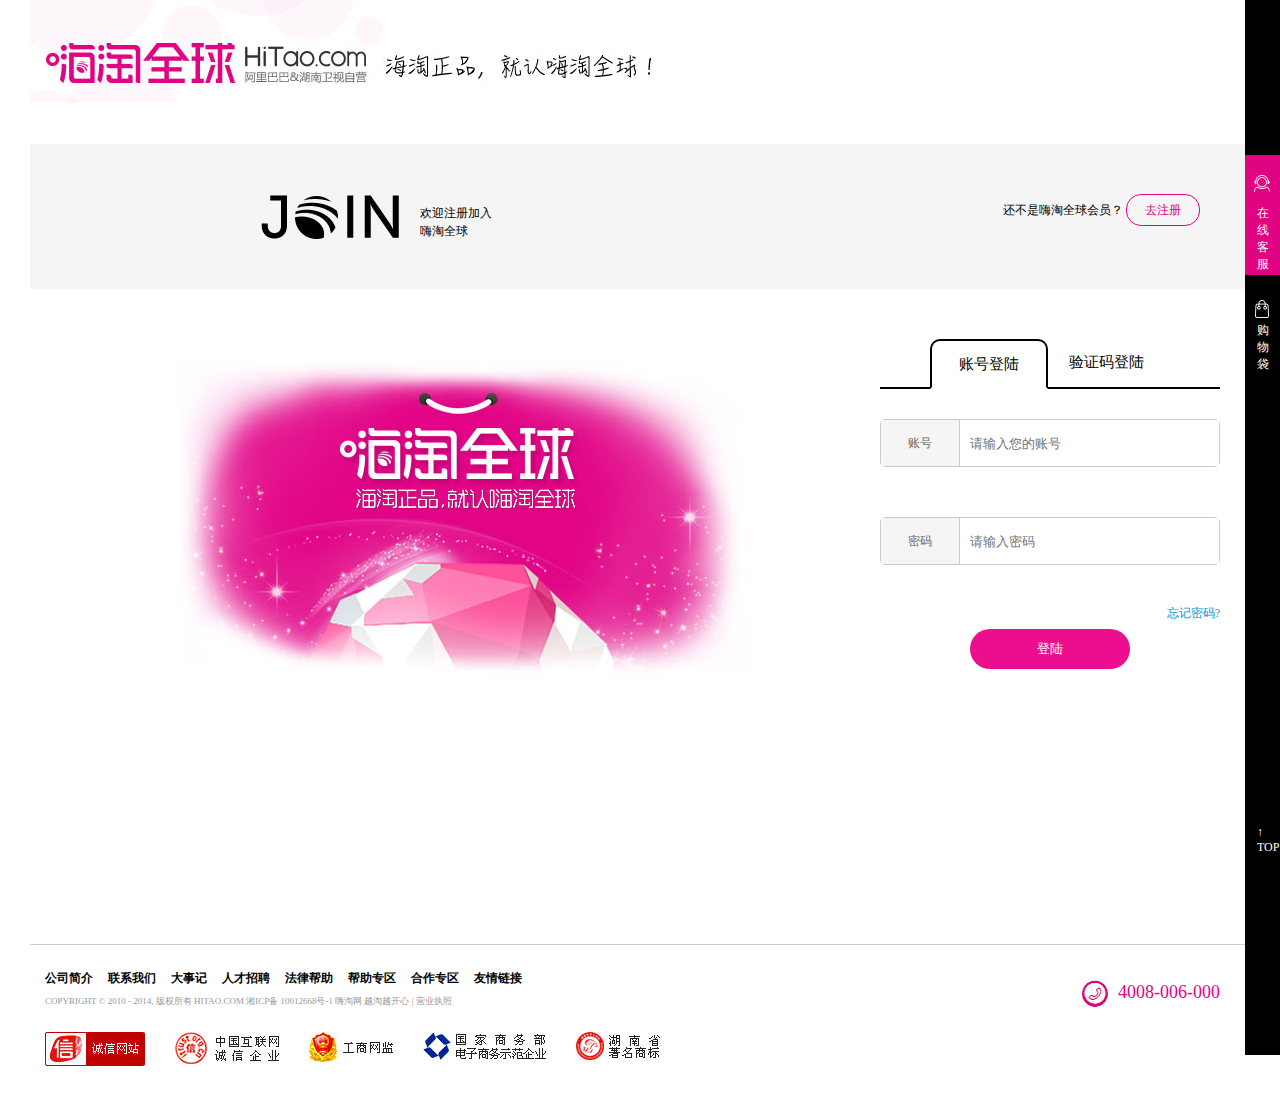
<file: www/src/html/login.html>
<!DOCTYPE html>
<html lang="en">
<head>
    <meta charset="UTF-8">
    <title>嗨淘全球-登陆</title>
    <link rel="stylesheet" type="text/css" href="../css/login.css"/>
    <link rel="stylesheet" type="text/css" href="../css/reset.css"/>
    <link rel="stylesheet" type="text/css" href="../css/common.css"/>
    <script src="../Javascript/jquery-1.8.3.js"></script>
    <script src="../Javascript/cookie.js"></script>
    <script src="../Javascript/login.js"></script>
</head>
<body>
<div id="container">
    <div id="header"></div>
    <div id="nav"></div>
    <div id="join">
        <div class="welcome">欢迎注册加入<br/>嗨淘全球</div>
        <div class="already">还不是嗨淘全球会员？ <span><a href="register.html">去注册</a></span></div>
    </div>
    <div id="login">
        <div class="top">
            <ul>
                <li class="active">账号登陆</li>
                <li>验证码登陆</li>
            </ul>
        </div>
        <div class="account">
            <div class="name">
                <div>账号</div>
                <input placeholder="请输入您的账号"/>
            </div>
            <span>&nbsp;</span>
            <div class="psd">
                <div>密码</div>
                <input type="password" placeholder="请输入密码"/>
            </div>
            <span>&nbsp;</span>
            <div class="forget"><a href="#">忘记密码?</a></div>
        </div>
        <div class="QRcode">
            <div class="name">
                <div>账号</div>
                <input placeholder="请输入您的账号"/>
            </div>
            <span>&nbsp;</span>
            <div class="code">
                <div>验证码</div>
                <input placeholder="请输入验证码"/>
                <div class="pic"></div>
            </div>
            <span>&nbsp;</span>
        </div>
        <button>登陆</button>
    </div>
    <div id="footer">
        <ul>
            <li><a href="#">公司简介</a></li>
            <li><a href="#">联系我们</a></li>
            <li><a href="#">大事记</a></li>
            <li><a href="#">人才招聘</a></li>
            <li><a href="#">法律帮助</a></li>
            <li><a href="#">帮助专区</a></li>
            <li><a href="#">合作专区</a></li>
            <li><a href="#">友情链接</a></li>
        </ul>
        <p>
            COPYRIGHT &copy; 2010 - 2014, 版权所有 HITAO.COM 湘ICP备 10012668号-1 嗨淘网
            越淘越开心 | 营业执照
        </p>
        <ul class="ul2">
            <li><a href="#"><img src="../images/index/footer-website.jpg"/></a></li>
            <li><a href="#"><img src="../images/index/footer-enterprise.jpg"/></a></li>
            <li><a href="#"><img src="../images/index/footer-admin.jpg"/></a></li>
            <li><a href="#"><img src="../images/index/footer-elec.jpg"/></a></li>
            <li><a href="#"><img src="../images/index/footer-brand.jpg"/></a></li>
        </ul>
        <div class="contact">
            <img src="../images/index/footer-cellphone.jpg"/>4008-006-000
        </div>
    </div>
    <div id="help">
        <div class="contact">
            <img src="../images/index/help-contact.jpg"/>
            <p>在<br/>线<br/>客<br/>服</p>
        </div>
        <div class="shopbag">
            <img src="../images/index/help-shopbag.jpg"/>
            <p>购<br/>物袋<br/></p>
        </div>
        <div class="toTop">
            <p> ↑</p>
            <p>TOP</p>
        </div>
    </div>
</div>
</body>
</html>
</file>
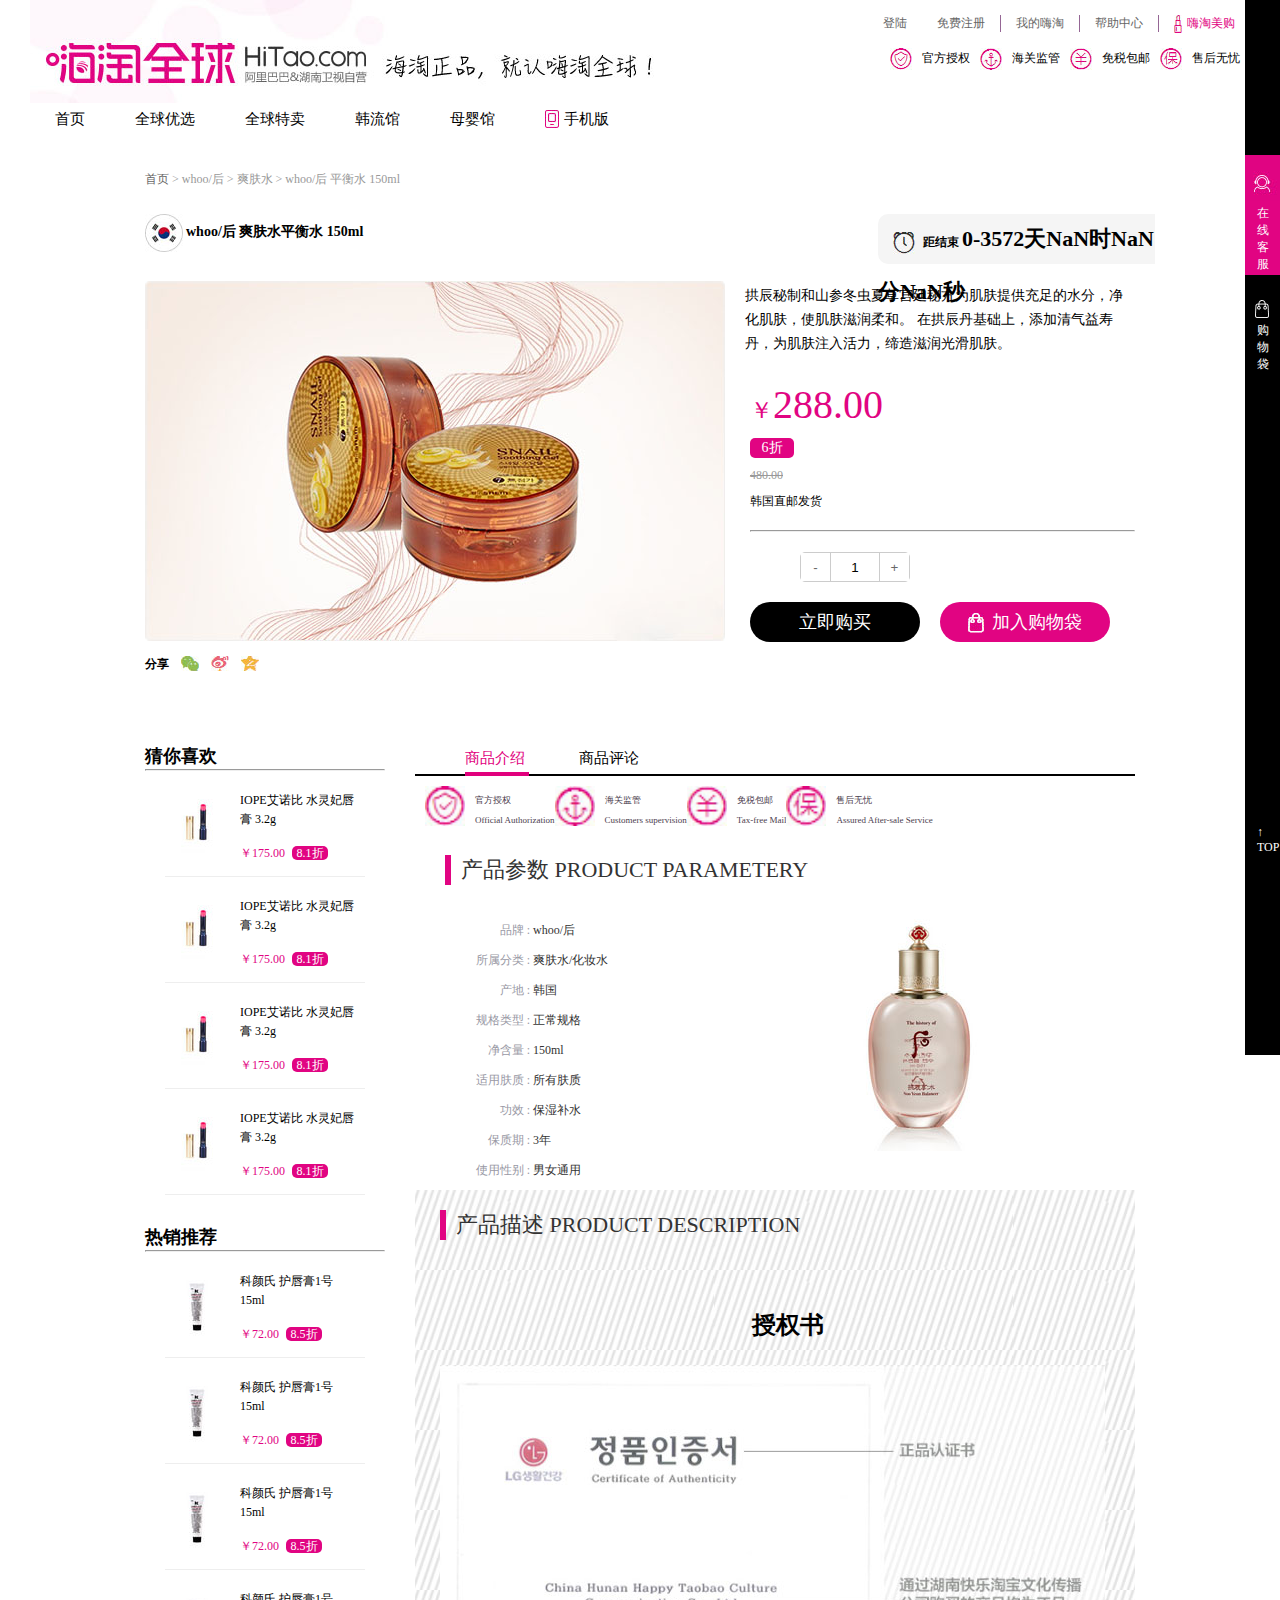
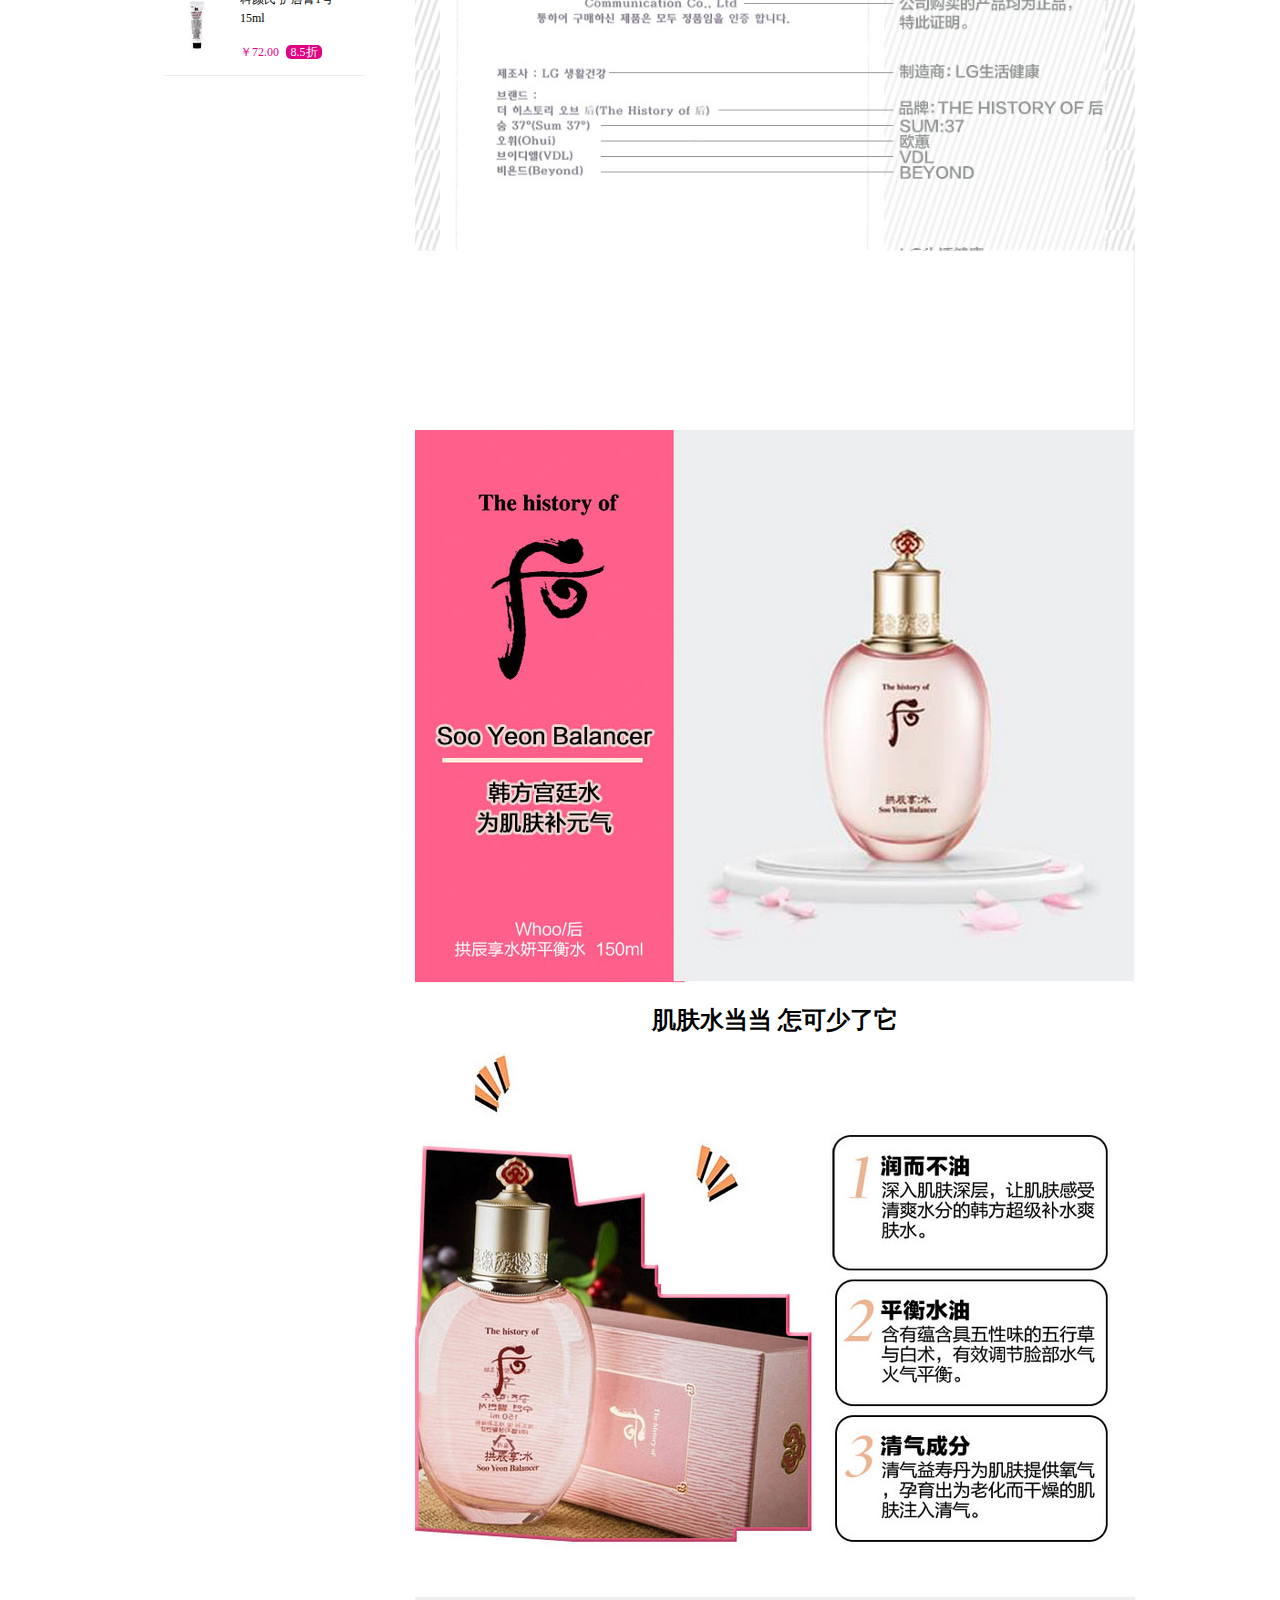
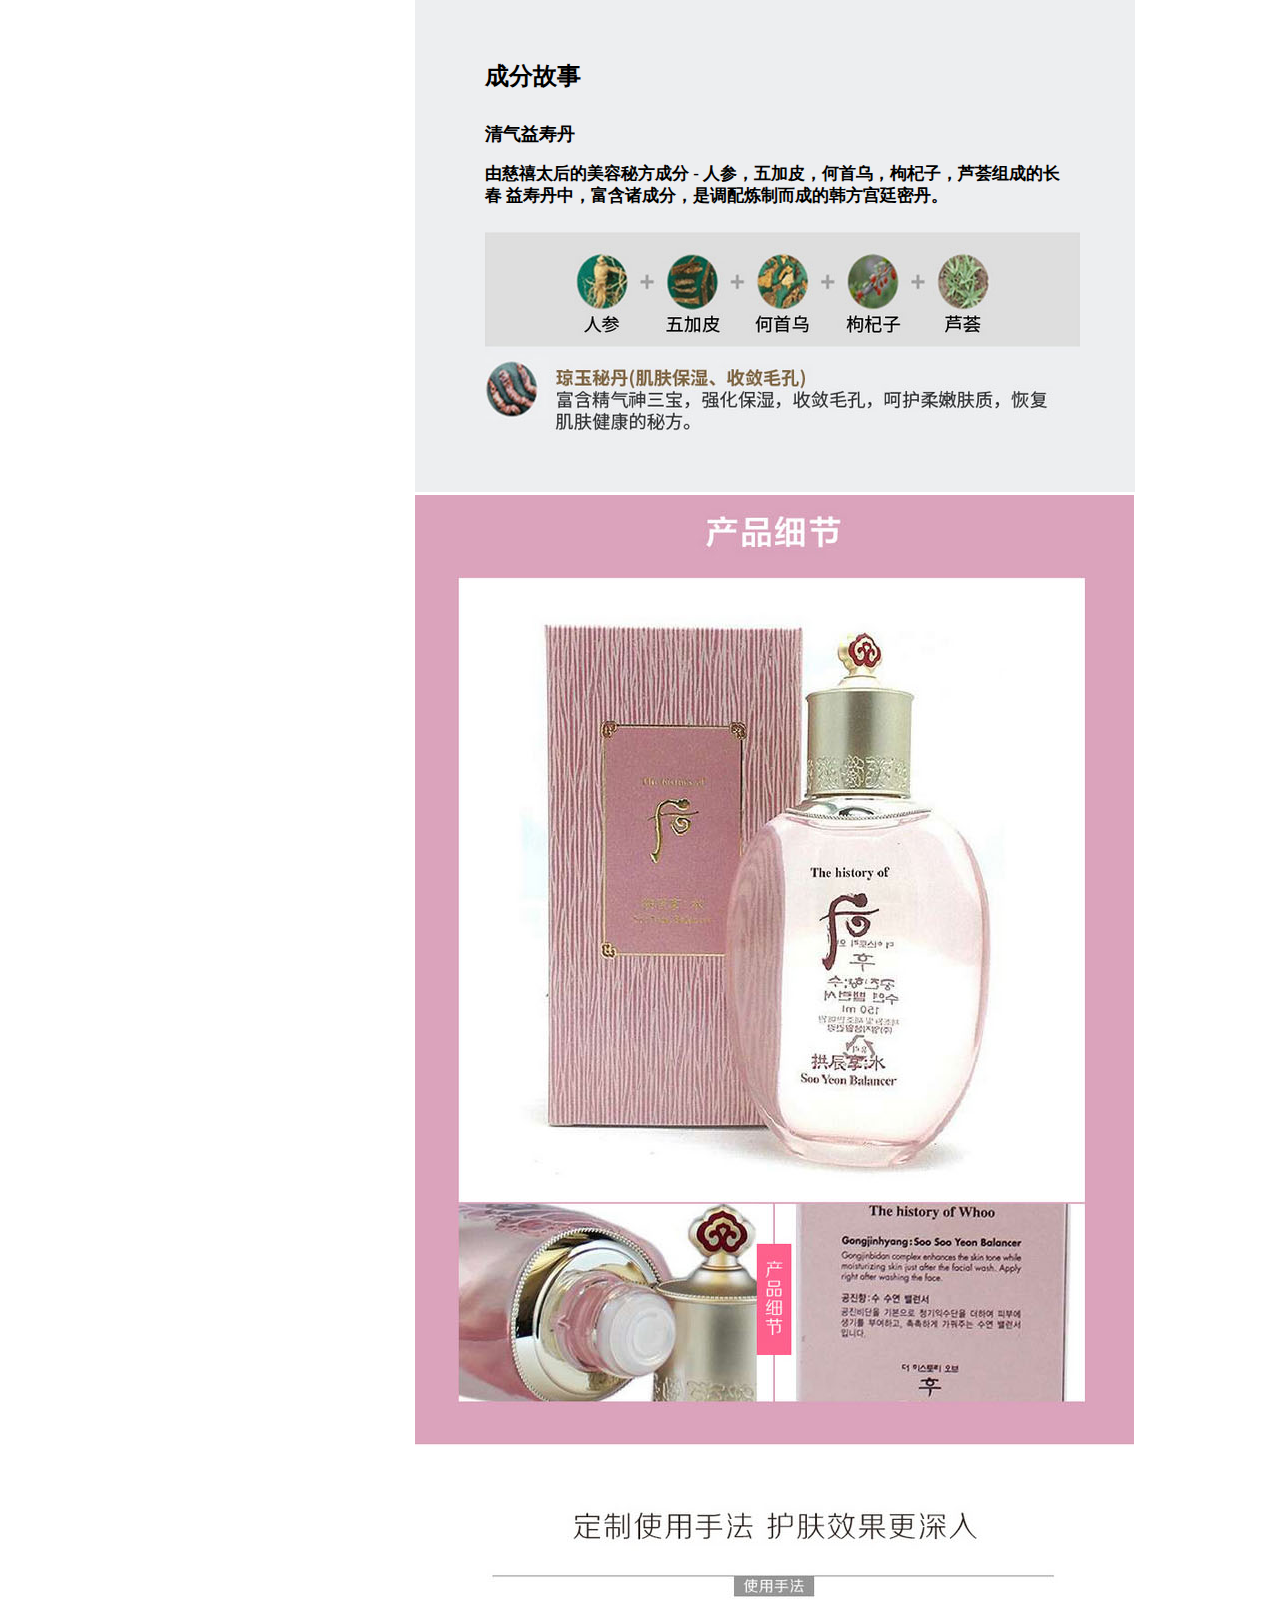
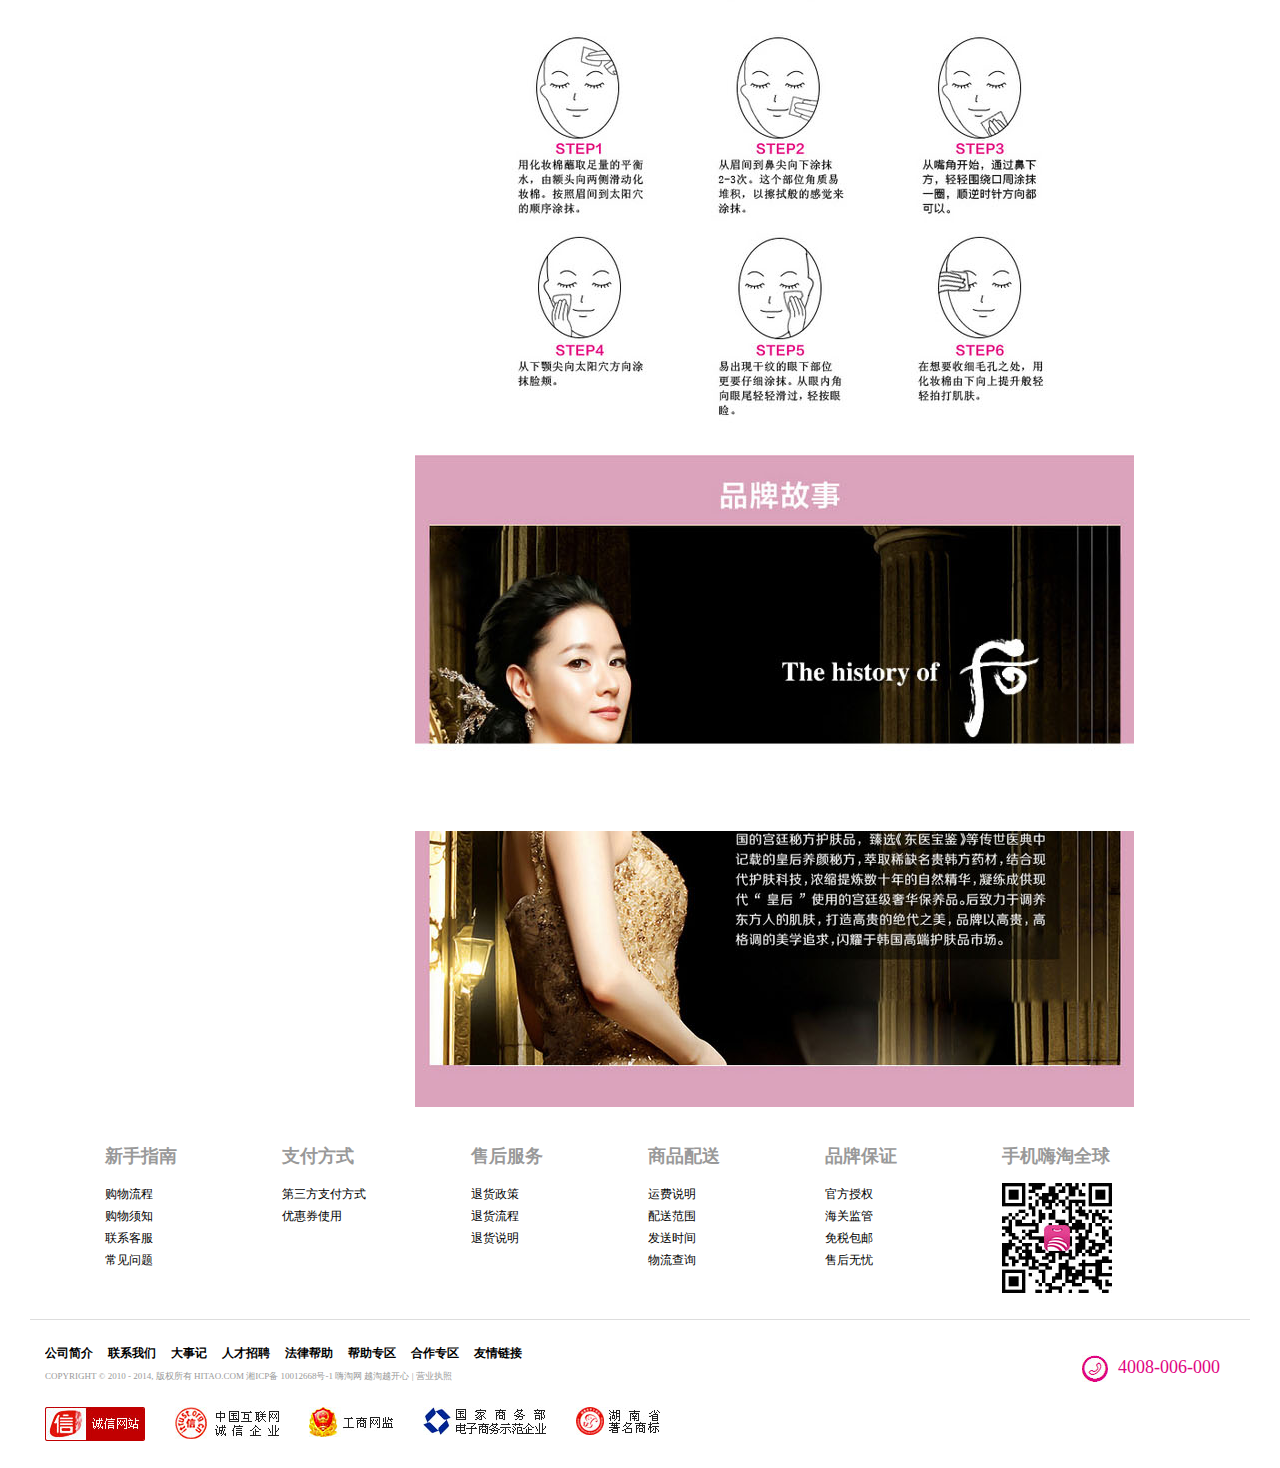
<file: www/src/html/product-details.html>
<!DOCTYPE html>
<html lang="en">
<head>
    <meta charset="UTF-8">
    <title>商品详情</title>
    <link rel="stylesheet" type="text/css" href="../css/product-details.css"/>
    <link rel="stylesheet" type="text/css" href="../css/reset.css"/>
    <link rel="stylesheet" type="text/css" href="../css/common.css"/>
    <script src="../Javascript/jquery-1.8.3.js"></script>
    <script src="../Javascript/cookie.js"></script>
    <script src="../Javascript/product-details.js"></script>
</head>
<body>
<div id="container">
    <div id="header">
        <ul>
            <li class="first"><a href="login.html">登陆</a></li>
            <li><a href="register.html">免费注册</a></li>
            <li><a href="#">我的嗨淘</a></li>
            <li><a href="#">帮助中心</a></li>
            <li class="last"><a class="last" href="#"><img src="../images/index/header-kouhong.jpg"/>嗨淘美购</a></li>
        </ul>
    </div>
    <div id="nav">
        <div class="top">
            <ul>
                <li><img src="../images/index/nav-authorize.jpg"/><a href="#">官方授权</a></li>
                <li><img src="../images/index/nav-passport.jpg"/><a href="#">海关监管</a></li>
                <li><img src="../images/index/nav-freefee.jpg"/><a href="#">免税包邮</a></li>
                <li><img src="../images/index/nav-guarantee.jpg"/><a href="#">售后无忧</a></li>
            </ul>
        </div>
        <div class="bottom">
            <ul>
                <li><a>首页</a></li>
                <li><a>全球优选</a></li>
                <li><a>全球特卖</a></li>
                <li><a>韩流馆</a></li>
                <li><a>母婴馆</a></li>
                <li><img src="../images/index/nav-cellphone.jpg"/><a>手机版</a></li>
            </ul>
        </div>
        <div class="code">
            <img src="../images/index/nav-code.jpg"/>
        </div>
    </div>
    <div id="details">
        <p class="location">
            <a href="../index.html">首页</a> > whoo/后 > 爽肤水 > whoo/后 平衡水 150ml
        </p>
        <div class="photo">
            <img src="../images/product-details/details-korea.jpg"/>
            <span class="span1">whoo/后 爽肤水平衡水 150ml</span>
            <div class="smallpic">
                <img id="pic1" src="../images/product-details/details-nail.jpg"/>
                <div class="glass"></div>
            </div>
            <ul>
                <li>分享</li>
                <li><a class="li2" href="#"></a></li>
                <li><a class="li3" href="#"></a></li>
                <li><a class="li4" href="#"></a></li>
            </ul>
            <div class="mirror">
                <img src="../images/product-details/details-nail-big.jpg"/>
            </div>
        </div>
        <div class="literal">
            <div class="count">
                <img src="../images/product-details/details-alarm.jpg"/>
                距结束 <span></span>
            </div>
            <p class="describe">
                拱辰秘制和山参冬虫夏草宫廷秘方为肌肤提供充足的水分，净化肌肤，使肌肤滋润柔和。
                在拱辰丹基础上，添加清气益寿丹，为肌肤注入活力，缔造滋润光滑肌肤。
            </p>
            <div class="price">
                <p class="present">￥<span>288.00</span></p>
                <span class="discount">6折</span>
                <span class="former">480.00</span>
                <p>韩国直邮发货</p>
            </div>
            <hr/>
            <div class="amount">
                <div class="addtocar">
                    <button>-</button>
                    <input value="1"/>
                    <button>+</button>
                </div>
                <div class="bottom">
                    <button class="buy">立即购买</button>
                    <button class="add"><img src="../images/product-details/add.jpg"/>加入购物袋</button>
                </div>
            </div>
        </div>
    </div>
    <div id="content">
        <div class="left">
            <div class="guess">
                <h2>猜你喜欢</h2>
                <hr/>
                <dl>
                    <dt><img src="../images/product-details/content-left-guess.jpg"/></dt>
                    <dd><a href="#">IOPE艾诺比 水灵妃唇膏 3.2g</a></dd>
                    <dd class="dd2">￥175.00<span>8.1折</span></dd>
                </dl>
                <dl>
                    <dt><img src="../images/product-details/content-left-guess.jpg"/></dt>
                    <dd><a href="#">IOPE艾诺比 水灵妃唇膏 3.2g</a></dd>
                    <dd class="dd2">￥175.00<span>8.1折</span></dd>
                </dl>
                <dl>
                    <dt><img src="../images/product-details/content-left-guess.jpg"/></dt>
                    <dd><a href="#">IOPE艾诺比 水灵妃唇膏 3.2g</a></dd>
                    <dd class="dd2">￥175.00<span>8.1折</span></dd>
                </dl>
                <dl>
                    <dt><img src="../images/product-details/content-left-guess.jpg"/></dt>
                    <dd><a href="#">IOPE艾诺比 水灵妃唇膏 3.2g</a></dd>
                    <dd class="dd2">￥175.00<span>8.1折</span></dd>
                </dl>
            </div>
            <div class="recommand">
                <h2>热销推荐</h2>
                <hr/>
                <dl>
                    <dt><img src="../images/product-details/content-left-recommand.jpg"/></dt>
                    <dd><a href="#">科颜氏 护唇膏1号 15ml</a></dd>
                    <dd class="dd2">￥72.00<span>8.5折</span></dd>
                </dl>
                <dl>
                    <dt><img src="../images/product-details/content-left-recommand.jpg"/></dt>
                    <dd><a href="#">科颜氏 护唇膏1号 15ml</a></dd>
                    <dd class="dd2">￥72.00<span>8.5折</span></dd>
                </dl>
                <dl>
                    <dt><img src="../images/product-details/content-left-recommand.jpg"/></dt>
                    <dd><a href="#">科颜氏 护唇膏1号 15ml</a></dd>
                    <dd class="dd2">￥72.00<span>8.5折</span></dd>
                </dl>
                <dl>
                    <dt><img src="../images/product-details/content-left-recommand.jpg"/></dt>
                    <dd><a href="#">科颜氏 护唇膏1号 15ml</a></dd>
                    <dd class="dd2">￥72.00<span>8.5折</span></dd>
                </dl>
            </div>
        </div>
        <div class="right">
            <ul class="select">
                <li class="hover">商品介绍</li>
                <li>商品评论</li>
            </ul>
            <div class="para">
                <ul>
                    <li>
                        <img src="../images/index/nav-authorize.jpg"/>
                        <p>
                            官方授权<br/>
                            Official Authorization
                        </p>
                    </li>
                    <li>
                        <img src="../images/index/nav-passport.jpg"/>
                        <p>
                            海关监管<br/>
                            Customers supervision
                        </p>
                    </li>
                    <li>
                        <img src="../images/index/nav-freefee.jpg"/>
                        <p>
                            免税包邮<br/>
                            Tax-free Mail
                        </p>
                    </li>
                    <li>
                        <img src="../images/index/nav-guarantee.jpg"/>
                        <p>
                            售后无忧<br/>
                            Assured After-sale Service
                        </p>
                    </li>
                </ul>
                <div class="productpara">
                    <ul>
                        <li>产品参数 PRODUCT PARAMETERY</li>
                    </ul>
                    <p><span>品牌 : </span> whoo/后</p>
                    <p><span>所属分类 : </span> 爽肤水/化妆水</p>
                    <p><span>产地 : </span> 韩国</p>
                    <p><span>规格类型 : </span> 正常规格</p>
                    <p><span>净含量 : </span> 150ml</p>
                    <p><span>适用肤质 : </span> 所有肤质</p>
                    <p><span>功效 : </span> 保湿补水</p>
                    <p><span>保质期 : </span> 3年</p>
                    <p><span>使用性别 : </span> 男女通用</p>
                </div>
                <div class="certi">
                    <ul>
                        <li>产品描述 PRODUCT DESCRIPTION</li>
                    </ul>
                    <h1>授权书</h1>
                    <img src="../images/product-details/productpara-certi.jpg"/>
                </div>
                <img src="../images/product-details/ad.jpg"/>
                <div class="dangdang">
                    <h1>肌肤水当当 怎可少了它</h1>
                </div>
                <div class="story">
                    <h1>成分故事</h1>
                    <h2>清气益寿丹</h2>
                    <p>由慈禧太后的美容秘方成分 - 人参，五加皮，何首乌，枸杞子，芦荟组成的长春
                    益寿丹中，富含诸成分，是调配炼制而成的韩方宫廷密丹。</p>
                    <img src="../images/product-details/story.jpg"/>
                </div>
                <img src="../images/product-details/more.jpg"/>
            </div>
            <div class="comment">
                <dl>
                    <dt><img src="../images/product-details/comment-member1.jpg"/></dt>
                    <dd>冷情 <span>2016-09-29 11:13</span></dd>
                    <dd>好用，补水不油腻</dd>
                </dl>
                <dl>
                    <dt><img src="../images/product-details/comment-member2.jpg"/></dt>
                    <dd>冷情 <span>2016-09-29 11:13</span></dd>
                    <dd>用着挺不错，买了十几个了</dd>
                </dl>
                <dl>
                    <dt><img src="../images/product-details/comment-member3.jpg"/></dt>
                    <dd>冷情 <span>2016-09-29 11:13</span></dd>
                    <dd>特别好</dd>
                </dl>
                <dl>
                    <dt><img src="../images/product-details/comment-member1.jpg"/></dt>
                    <dd>冷情 <span>2016-09-29 11:13</span></dd>
                    <dd>好用，补水不油腻</dd>
                </dl>
                <dl>
                    <dt><img src="../images/product-details/comment-member2.jpg"/></dt>
                    <dd>冷情 <span>2016-09-29 11:13</span></dd>
                    <dd>用着挺不错，买了十几个了</dd>
                </dl>
                <dl>
                    <dt><img src="../images/product-details/comment-member3.jpg"/></dt>
                    <dd>冷情 <span>2016-09-29 11:13</span></dd>
                    <dd>特别好</dd>
                </dl>
                <dl>
                    <dt><img src="../images/product-details/comment-member1.jpg"/></dt>
                    <dd>冷情 <span>2016-09-29 11:13</span></dd>
                    <dd>好用，补水不油腻</dd>
                </dl>
                <dl>
                    <dt><img src="../images/product-details/comment-member2.jpg"/></dt>
                    <dd>冷情 <span>2016-09-29 11:13</span></dd>
                    <dd>用着挺不错，买了十几个了</dd>
                </dl>
                <dl>
                    <dt><img src="../images/product-details/comment-member3.jpg"/></dt>
                    <dd>冷情 <span>2016-09-29 11:13</span></dd>
                    <dd>特别好</dd>
                </dl>
                <dl>
                    <dt><img src="../images/product-details/comment-member1.jpg"/></dt>
                    <dd>冷情 <span>2016-09-29 11:13</span></dd>
                    <dd>好用，补水不油腻</dd>
                </dl>
                <dl>
                    <dt><img src="../images/product-details/comment-member2.jpg"/></dt>
                    <dd>冷情 <span>2016-09-29 11:13</span></dd>
                    <dd>用着挺不错，买了十几个了</dd>
                </dl>
                <dl>
                    <dt><img src="../images/product-details/comment-member3.jpg"/></dt>
                    <dd>冷情 <span>2016-09-29 11:13</span></dd>
                    <dd>特别好</dd>
                </dl>
                <dl>
                    <dt><img src="../images/product-details/comment-member1.jpg"/></dt>
                    <dd>冷情 <span>2016-09-29 11:13</span></dd>
                    <dd>好用，补水不油腻</dd>
                </dl>
                <dl>
                    <dt><img src="../images/product-details/comment-member2.jpg"/></dt>
                    <dd>冷情 <span>2016-09-29 11:13</span></dd>
                    <dd>用着挺不错，买了十几个了</dd>
                </dl>
                <dl>
                    <dt><img src="../images/product-details/comment-member3.jpg"/></dt>
                    <dd>冷情 <span>2016-09-29 11:13</span></dd>
                    <dd>特别好</dd>
                </dl>
            </div>
        </div>
    </div>
    <div id="aboutus">
        <ul>
            <h2>新手指南</h2>
            <li><a href="#">购物流程</a></li>
            <li><a href="#">购物须知</a></li>
            <li><a href="#">联系客服</a></li>
            <li><a href="#">常见问题</a></li>
        </ul>
        <ul>
            <h2>支付方式</h2>
            <li><a href="#">第三方支付方式</a></li>
            <li><a href="#">优惠券使用</a></li>
        </ul>
        <ul>
            <h2>售后服务</h2>
            <li><a href="#">退货政策</a></li>
            <li><a href="#">退货流程</a></li>
            <li><a href="#">退货说明</a></li>
        </ul>
        <ul>
            <h2>商品配送</h2>
            <li><a href="#">运费说明</a></li>
            <li><a href="#">配送范围</a></li>
            <li><a href="#">发送时间</a></li>
            <li><a href="#">物流查询</a></li>
        </ul>
        <ul>
            <h2>品牌保证</h2>
            <li><a href="#">官方授权</a></li>
            <li><a href="#">海关监管</a></li>
            <li><a href="#">免税包邮</a></li>
            <li><a href="#">售后无忧</a></li>
        </ul>
        <ul>
            <h2>手机嗨淘全球</h2>
            <li><img src="../images/index/aboutus.jpg"/></li>
        </ul>
    </div>
    <div id="footer">
        <ul>
            <li><a href="#">公司简介</a></li>
            <li><a href="#">联系我们</a></li>
            <li><a href="#">大事记</a></li>
            <li><a href="#">人才招聘</a></li>
            <li><a href="#">法律帮助</a></li>
            <li><a href="#">帮助专区</a></li>
            <li><a href="#">合作专区</a></li>
            <li><a href="#">友情链接</a></li>
        </ul>
        <p>
            COPYRIGHT &copy; 2010 - 2014, 版权所有 HITAO.COM 湘ICP备 10012668号-1 嗨淘网
            越淘越开心 | 营业执照
        </p>
        <ul class="ul2">
            <li><a href="#"><img src="../images/index/footer-website.jpg"/></a></li>
            <li><a href="#"><img src="../images/index/footer-enterprise.jpg"/></a></li>
            <li><a href="#"><img src="../images/index/footer-admin.jpg"/></a></li>
            <li><a href="#"><img src="../images/index/footer-elec.jpg"/></a></li>
            <li><a href="#"><img src="../images/index/footer-brand.jpg"/></a></li>
        </ul>
        <div class="contact">
            <img src="../images/index/footer-cellphone.jpg"/>4008-006-000
        </div>
    </div>
    <div id="help">
        <div class="contact">
            <img src="../images/index/help-contact.jpg"/>
            <p>在<br/>线<br/>客<br/>服</p>
        </div>
        <div class="shopbag">
            <img src="../images/index/help-shopbag.jpg"/>
            <p>购<br/>物袋<br/></p>
        </div>
        <div class="toTop">
            <p> ↑</p>
            <p>TOP</p>
        </div>
    </div>
</div>
</body>
</html>
</file>
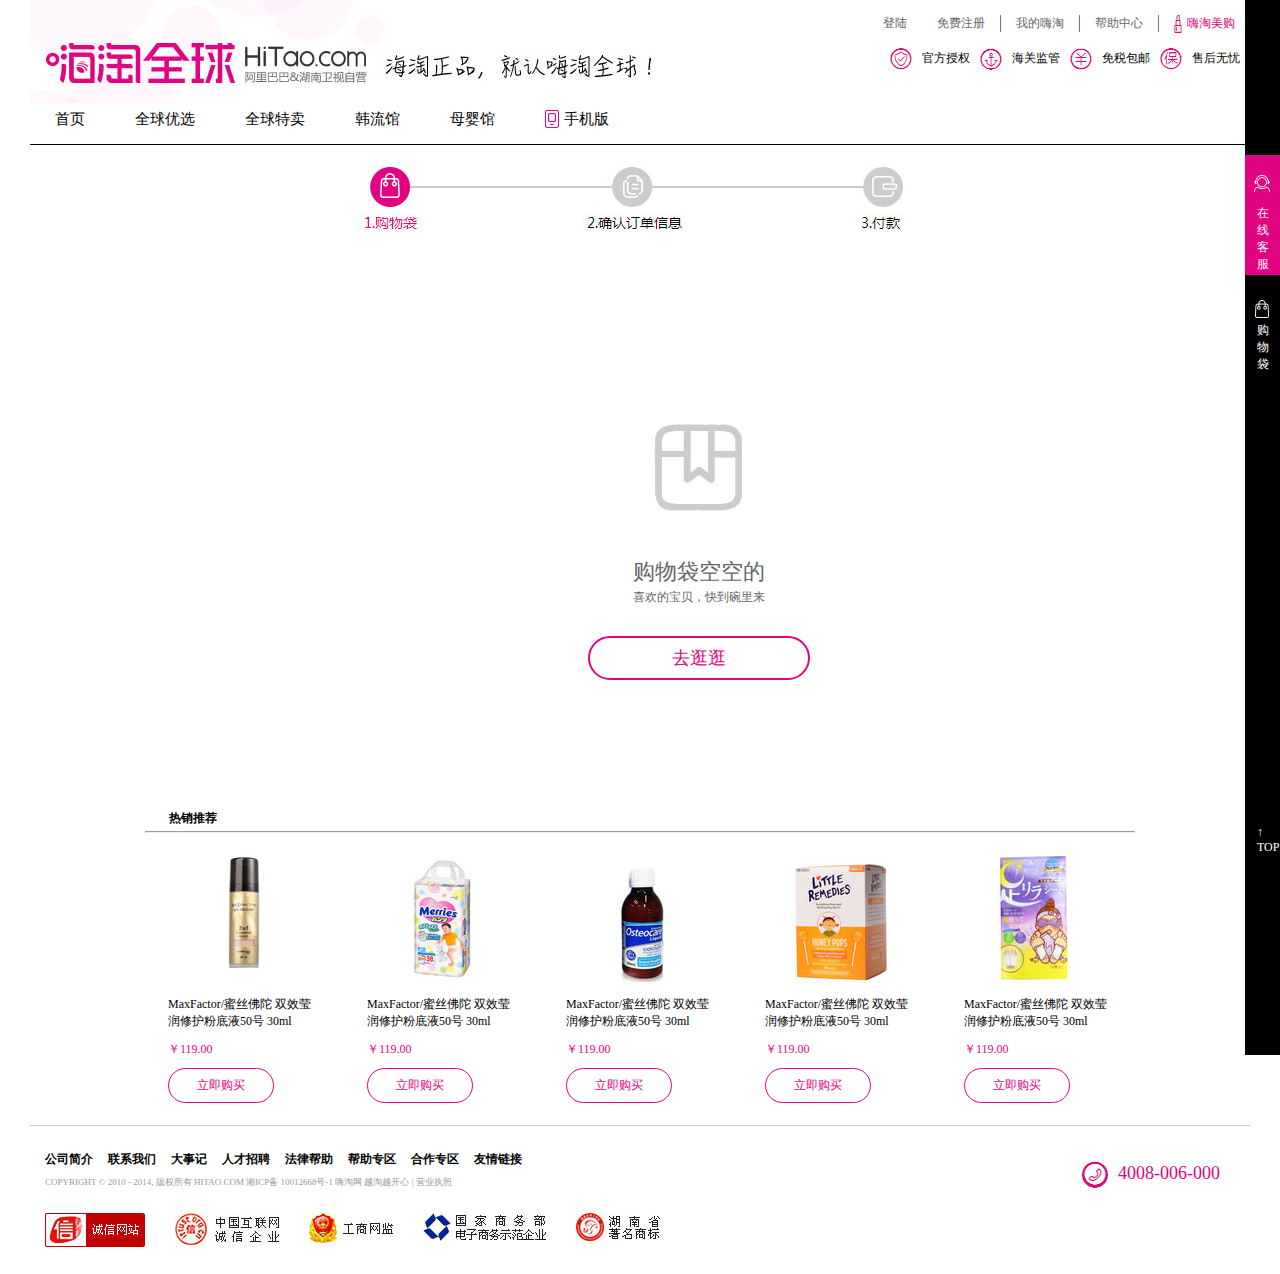
<file: www/src/html/shoppingbag.html>
<!DOCTYPE html>
<html lang="en">
<head>
    <meta charset="UTF-8">
    <title>嗨淘全球-购物车</title>
    <link rel="stylesheet" type="text/css" href="../css/reset.css"/>
    <link rel="stylesheet" type="text/css" href="../css/common.css"/>
    <link rel="stylesheet" type="text/css" href="../css/shopping.css"/>
    <script src="../Javascript/jquery-1.8.3.js"></script>
    <script src="../Javascript/cookie.js"></script>
    <script src="../Javascript/cart.js"></script>
</head>
<body>
<div id="container">
    <div id="header">
        <ul>
            <li class="first"><a href="login.html">登陆</a></li>
            <li><a href="register.html">免费注册</a></li>
            <li><a href="#">我的嗨淘</a></li>
            <li><a href="#">帮助中心</a></li>
            <li class="last"><a class="last" href="#"><img src="../images/index/header-kouhong.jpg"/>嗨淘美购</a></li>
        </ul>
    </div>
    <div id="nav">
        <div class="top">
            <ul>
                <li><img src="../images/index/nav-authorize.jpg"/><a href="#">官方授权</a></li>
                <li><img src="../images/index/nav-passport.jpg"/><a href="#">海关监管</a></li>
                <li><img src="../images/index/nav-freefee.jpg"/><a href="#">免税包邮</a></li>
                <li><img src="../images/index/nav-guarantee.jpg"/><a href="#">售后无忧</a></li>
            </ul>
        </div>
        <div class="bottom">
            <ul>
                <li><a href="../index.html">首页</a></li>
                <li><a>全球优选</a></li>
                <li><a>全球特卖</a></li>
                <li><a>韩流馆</a></li>
                <li><a>母婴馆</a></li>
                <li><img src="../images/index/nav-cellphone.jpg"/><a>手机版</a></li>
            </ul>
        </div>
        <div class="code">
            <img src="../images/index/nav-code.jpg"/>
        </div>
    </div>
    <div id="cart">
        <div class="empty">
            <img src="../images/cart/enpty-bg.jpg"/>
            <p class="p1">购物袋空空的</p>
            <p class="p2">喜欢的宝贝，快到碗里来</p>
            <span><a href="../index.html">去逛逛</a></span>
        </div>
        <div class="full">
            <table>
                <thead>
                    <tr>
                        <td><input class="allCheck" type="checkbox"/>全选</td>
                        <td class="goods">商品</td>
                        <td>单价</td>
                        <td>数量</td>
                        <td>小计</td>
                        <td>操作</td>
                    </tr>
                </thead>
                <tbody>
                <tr>
                    <td><input type="checkbox"/></td>
                </tr>
                </tbody>
            </table>
            <div class="casher">
                <span class="span1"><a href="../index.html"><</a></span>继续购物
                <div class="right">
                    商品总价:<span class="total"></span>
                    <span class="counter"><a href="#">去结算</a></span>
                </div>
            </div>
        </div>
    </div>
    <div id="hot-recom">
        <p>热销推荐</p>
        <hr/>
        <dl>
            <dt><img src="../images/cart/hot-recom-img1.jpg"/></dt>
            <dd class="dd1">MaxFactor/蜜丝佛陀 双效莹润修护粉底液50号 30ml</dd>
            <dd>￥119.00</dd>
            <dd><span><a href="#">立即购买</a></span></dd>
        </dl>
        <dl>
            <dt><img src="../images/cart/hot-recom-img2.jpg"/></dt>
            <dd class="dd1">MaxFactor/蜜丝佛陀 双效莹润修护粉底液50号 30ml</dd>
            <dd>￥119.00</dd>
            <dd><span><a href="#">立即购买</a></span></dd>
        </dl>
        <dl>
            <dt><img src="../images/cart/hot-recom-img3.jpg"/></dt>
            <dd class="dd1">MaxFactor/蜜丝佛陀 双效莹润修护粉底液50号 30ml</dd>
            <dd>￥119.00</dd>
            <dd><span><a href="#">立即购买</a></span></dd>
        </dl>
        <dl>
            <dt><img src="../images/cart/hot-recom-img4.jpg"/></dt>
            <dd class="dd1">MaxFactor/蜜丝佛陀 双效莹润修护粉底液50号 30ml</dd>
            <dd>￥119.00</dd>
            <dd><span><a href="#">立即购买</a></span></dd>
        </dl>
        <dl class="last">
            <dt><img src="../images/cart/hot-recom-img5.jpg"/></dt>
            <dd class="dd1">MaxFactor/蜜丝佛陀 双效莹润修护粉底液50号 30ml</dd>
            <dd>￥119.00</dd>
            <dd><span><a href="#">立即购买</a></span></dd>
        </dl>
    </div>
    <div id="footer">
        <ul>
            <li><a href="#">公司简介</a></li>
            <li><a href="#">联系我们</a></li>
            <li><a href="#">大事记</a></li>
            <li><a href="#">人才招聘</a></li>
            <li><a href="#">法律帮助</a></li>
            <li><a href="#">帮助专区</a></li>
            <li><a href="#">合作专区</a></li>
            <li><a href="#">友情链接</a></li>
        </ul>
        <p>
            COPYRIGHT &copy; 2010 - 2014, 版权所有 HITAO.COM 湘ICP备 10012668号-1 嗨淘网
            越淘越开心 | 营业执照
        </p>
        <ul class="ul2">
            <li><a href="#"><img src="../images/index/footer-website.jpg"/></a></li>
            <li><a href="#"><img src="../images/index/footer-enterprise.jpg"/></a></li>
            <li><a href="#"><img src="../images/index/footer-admin.jpg"/></a></li>
            <li><a href="#"><img src="../images/index/footer-elec.jpg"/></a></li>
            <li><a href="#"><img src="../images/index/footer-brand.jpg"/></a></li>
        </ul>
        <div class="contact">
            <img src="../images/index/footer-cellphone.jpg"/>4008-006-000
        </div>
    </div>
    <div id="help">
        <div class="contact">
            <img src="../images/index/help-contact.jpg"/>
            <p>在<br/>线<br/>客<br/>服</p>
        </div>
        <div class="shopbag">
            <img src="../images/index/help-shopbag.jpg"/>
            <p>购<br/>物袋<br/></p>
        </div>
        <div class="toTop">
            <p> ↑</p>
            <p>TOP</p>
        </div>
    </div>
</div>
</body>
</html>
</file>
<file: www/src/css/main.css>
#hot {
  height: 300px;
  width: 1220px;
  position: relative;
  overflow: hidden;
}
#hot ul {
  position: absolute;
  top: 0;
  left: 0;
  height: 300px;
  width: 4880px;
}
#hot ul li {
  float: left;
}
#hot #prev, #hot #next {
  display: none;
  position: absolute;
  width: 70px;
  height: 70px;
  background: url("../images/index/hot-button.png") no-repeat;
  cursor: pointer;
}
#hot #prev {
  top: 130px;
  left: 50px;
  background-position: right top;
}
#hot #prev:hover {
  background-position: left top;
}
#hot #next {
  top: 130px;
  right: 50px;
  background-position: right bottom;
}
#hot #next:hover {
  background-position: left bottom;
}
#hot #counter {
  position: absolute;
  bottom: 20px;
  right: 80px;
}
#hot #counter span {
  display: block;
  float: left;
  margin-right: 5px;
  cursor: pointer;
  width: 10px;
  height: 10px;
  border: 4px solid #fff;
  border-radius: 50%;
  opacity: 0.7;
  filter: alpha(opacity=70);
}
#hot #counter span.active {
  background-color: #fff;
}

#guide {
  height: 95px;
  background-color: #fff;
  font-weight: bold;
}
#guide dl {
  height: 95px;
  float: left;
  margin-left: 70px;
  margin-top: 25px;
}
#guide dl dt {
  float: left;
  width: 48px;
  margin-right: 15px;
}
#guide dl dt img {
  display: block;
}
#guide dl dd {
  width: 230px;
  font-size: 9px;
  line-height: 25px;
}
#guide dl dd.dd1 {
  font-size: 18px;
}

#first-floor {
  height: 480px;
  padding-left: 15px;
  background: #f5f5f5 url("../images/index/first-floor-bgimg.jpg") no-repeat 150px 20px;
}
#first-floor h1 {
  margin-bottom: 15px;
}
#first-floor .no1 {
  float: left;
  width: 286px;
  height: 405px;
  border: 1px solid #f4f2f3;
  background: #ffffff url("../images/index/first-floor-dg.jpg") no-repeat;
  cursor: pointer;
}
#first-floor .no1 dl {
  margin-top: 290px;
  text-align: center;
}
#first-floor .no1 dl dt {
  margin-top: 18px;
}
#first-floor .no1 dl .dd1 {
  font-size: 14px;
}
#first-floor .no1 dl dd span {
  font-size: 16px;
  color: #ce007c;
  line-height: 50px;
}
#first-floor .no2, #first-floor .no3, #first-floor .no4, #first-floor .no5 {
  float: left;
  width: 417px;
  height: 187px;
  border: 1px solid #f4f2f3;
  margin-right: 15px;
  margin-left: 15px;
  margin-bottom: 15px;
  cursor: pointer;
}
#first-floor .no2 {
  background: #fff6f9 url("../images/index/first-floor-bb.jpg") no-repeat;
}
#first-floor .no3 {
  background: #fff6f9 url("../images/index/first-floor-olay.jpg") no-repeat;
}
#first-floor .no4 {
  background: #fff6f9 url("../images/index/first-floor-ger.jpg") no-repeat;
}
#first-floor .no5 {
  background: #fff6f9 url("../images/index/first-floor-goon.jpg") no-repeat;
}
#first-floor .no2 dl, #first-floor .no3 dl, #first-floor .no4 dl, #first-floor .no5 dl {
  margin-left: 263px;
  text-align: center;
}
#first-floor .no2 dl dt, #first-floor .no3 dl dt, #first-floor .no4 dl dt, #first-floor .no5 dl dt {
  margin-top: 18px;
}
#first-floor .no2 dl .dd1, #first-floor .no3 dl .dd1, #first-floor .no4 dl .dd1, #first-floor .no5 dl .dd1 {
  font-size: 14px;
}
#first-floor .no2 dl .dd1 span, #first-floor .no3 dl .dd1 span, #first-floor .no4 dl .dd1 span, #first-floor .no5 dl .dd1 span {
  font-size: 14px;
  font-weight: 700;
  color: #000;
}
#first-floor .no2 dl dd span, #first-floor .no3 dl dd span, #first-floor .no4 dl dd span, #first-floor .no5 dl dd span {
  font-size: 16px;
  color: #ce007c;
  line-height: 50px;
}

#second-floor {
  height: 8550px;
  background-color: #f5f5f5;
  padding-left: 15px;
  position: relative;
  background: #f5f5f5 url("../images/index/second-floor-bgimg.jpg") no-repeat 170px 55px;
}
#second-floor h1 {
  line-height: 135px;
}
#second-floor .info {
  position: absolute;
  top: 65px;
  right: 0;
  width: 80px;
  height: 30px;
  border: 2px solid #000;
  border-radius: 15px 0 0 15px;
  text-align: center;
  line-height: 30px;
}
#second-floor .info a {
  color: #000;
}
#second-floor .info a:hover {
  color: aqua;
}
#second-floor .info:hover {
  background-color: bisque;
  border-color: bisque;
}
#second-floor .gallery {
  width: 375px;
  height: 410px;
  background-color: #ffffff;
  border: 1px solid #f0f0f0;
  float: left;
  margin-right: 22px;
  margin-bottom: 30px;
  position: relative;
}
#second-floor .gallery dl dt {
  width: 375px;
  height: 235px;
  overflow: hidden;
}
#second-floor .gallery dl dt img {
  transition: all 1s;
}
#second-floor .gallery dl dt img:hover {
  transform: scale(1.1, 1.1);
}
#second-floor .gallery dl dd img {
  vertical-align: middle;
  margin-right: 5px;
}
#second-floor .gallery dd {
  padding-left: 20px;
  font-weight: 700;
}
#second-floor .gallery .dd1 {
  margin-top: 10px;
  margin-bottom: 10px;
}
#second-floor .gallery .dd2 {
  font-size: 16px;
  margin-bottom: 40px;
}
#second-floor .gallery .dd3 {
  color: #e10482;
  font-size: 22px;
  margin-bottom: 15px;
}
#second-floor .gallery .dd3 span {
  font-size: 16px;
}
#second-floor .gallery .dd3 .span2 {
  display: inline-block;
  width: 44px;
  height: 20px;
  background-color: #e10482;
  color: #ffffff;
  text-align: center;
  line-height: 20px;
  border-radius: 15px;
}
#second-floor .gallery .dd4 {
  color: #999999;
  text-decoration: line-through;
  font-size: 10px;
}
#second-floor .gallery .ima {
  position: absolute;
  right: 20px;
  bottom: -10px;
  width: 60px;
  height: 60px;
  background-color: #000000;
  border-radius: 50%;
  text-align: center;
  line-height: 60px;
}
#second-floor .gallery .ima:hover {
  background-color: #e10482;
}
#second-floor .gallery .ima a {
  color: #ffffff;
}

#third-floor {
  height: 950px;
  background-color: #f5f5f5;
  padding-left: 15px;
  position: relative;
}
#third-floor h1 {
  line-height: 135px;
}
#third-floor div {
  float: left;
  width: 400px;
  height: auto;
  margin-right: 40px;
  margin-bottom: 20px;
}
#third-floor .no5 {
  width: 271px;
  position: absolute;
  right: 0;
}
#third-floor dl {
  text-align: center;
}
#third-floor .no1 span, #third-floor .no2 span, #third-floor .no3 span, #third-floor .no4 span, #third-floor .no5 span {
  color: #ce007c;
  line-height: 20px;
}
#third-floor .no1 .dd1, #third-floor .no2 .dd1, #third-floor .no3 .dd1, #third-floor .no4 .dd1, #third-floor .no5 .dd1 {
  font-size: 14px;
  font-weight: 700;
  line-height: 30px;
}

#fourth-floor {
  height: 625px;
  background-color: #f5f5f5;
  padding-left: 15px;
  position: relative;
}
#fourth-floor img {
  display: block;
}
#fourth-floor h1 {
  line-height: 135px;
}
#fourth-floor .no1 {
  width: 290px;
  height: 450px;
  position: absolute;
  right: 15px;
}
#fourth-floor .cle {
  clear: left;
}
#fourth-floor dl {
  float: left;
  margin-right: 10px;
  margin-bottom: 20px;
  text-align: center;
  font-size: 16px;
  border: 1px solid #ccc;
}
#fourth-floor dl img {
  width: 210px;
  height: 160px;
}
#fourth-floor dl dd {
  line-height: 25px;
}
#fourth-floor dl .dd2 {
  color: #e10583;
}
#fourth-floor dl .dd2 span {
  color: #a0b4d2;
  text-decoration: line-through;
}

#help .contact:hover {
  cursor: pointer;
}
#help .shower {
  display: none;
  position: absolute;
  top: 155px;
  right: 35px;
  width: 123px;
  height: 95px;
  background-color: #fff;
  border: 1px solid #cccccc;
  border-bottom: none;
  border-right: none;
  padding-left: 11px;
  padding-top: 23px;
}
#help .shower button {
  width: 98px;
  height: 23px;
  background: url(../images/index/shower-conbg.jpg) repeat;
  border: 1px solid #a2cae0;
  color: #448bb2;
  padding-left: 5px;
  padding-top: 3px;
  margin-bottom: 10px;
}
#help .shower button img {
  vertical-align: middle;
}

#help .knowmore {
  display: none;
  position: absolute;
  top: 20px;
  right: 1000px;
  width: 414px;
  height: 503px;
  background-color: red;
  background: #fff url(../images/index/knowmore-bg.jpg) no-repeat 85px 100px;
  border: 1px solid #000;
}
#help .knowmore .drag {
  height: 40px;
  color: #fff;
  background-color: #ef81c0;
  text-align: center;
  line-height: 40px;
  cursor: move;
}
#help .knowmore .drag .cross {
  float: right;
  margin-right: 10px;
  cursor: pointer;
}

/*# sourceMappingURL=main.css.map */
</file>
<file: www/src/css/common.css>
#container {
  width: 1220px;
  height: auto;
  background-color: #fff;
  margin: 0 auto;
}

#header {
  width: 1220px;
  height: 38px;
  background: #fff url("../images/index/header-bgimg.jpg") no-repeat;
}

#header ul {
  overflow: hidden;
  float: right;
  margin-top: 15px;
}
#header ul li {
  float: left;
  padding: 0 15px;
  border-right: 1px solid #956695;
}
#header ul li img {
  vertical-align: middle;
  margin-right: 5px;
}
#header ul li.first, #header ul li.last {
  border: none;
}
#header ul li a {
  color: #666666;
}
#header ul li a.last {
  color: #e10482;
}
#header ul li a:hover {
  color: #e10482;
}

#nav {
  height: 106px;
  background: #fff url("../images/index/nav-bgimg.jpg") no-repeat;
  position: relative;
}

#nav .top {
  width: 365px;
  height: 45px;
  padding-top: 5px;
  float: right;
}
#nav .top ul {
  margin-top: 5px;
  overflow: hidden;
}
#nav .top ul li {
  float: left;
  padding: 0 5px;
}
#nav .top ul li img {
  vertical-align: middle;
  margin-right: 10px;
}
#nav .top ul li a {
  color: #000;
}

#nav .middle {
  position: absolute;
  right: 0;
  top: 55px;
  border: 2px solid #e10482;
  width: 300px;
  height: 30px;
}
#nav .middle form {
  height: 30px;
}
#nav .middle input {
  border: none;
  float: left;
  height: 30px;
  width: 240px;
  padding-left: 10px;
}
#nav .middle button {
  border: none;
  float: left;
  background-color: #e10482;
  height: 30px;
  width: 50px;
  color: #fff;
}

#nav .bottom {
  position: absolute;
  bottom: 0;
  left: 0;
  width: 670px;
  height: 50px;
}

#nav .bottom ul {
  overflow: hidden;
}
#nav .bottom ul li {
  float: left;
  font-size: 15px;
  padding: 16px 25px;
}
#nav .bottom ul li:hover {
  border-bottom: 4px solid #e1007d;
  color: #e1007d;
  cursor: pointer;
}
#nav .bottom ul li a {
  color: #000;
}
#nav .bottom ul li img {
  vertical-align: sub;
  margin-right: 5px;
}

#nav .code {
  display: none;
  z-index: 2;
  position: absolute;
  bottom: -115px;
  left: 500px;
}

#aboutus {
  height: 175px;
  padding-top: 30px;
  border-bottom: 1px solid #dddddd;
  background-color: #fff;
}
#aboutus h2 {
  color: #999999;
  margin-bottom: 15px;
}
#aboutus ul {
  float: left;
  margin-left: 75px;
  margin-right: 30px;
}
#aboutus ul a {
  color: #000;
  line-height: 22px;
}
#aboutus ul a:hover {
  color: #de3d8d;
}

#footer {
  height: 123px;
  background-color: #fff;
  padding-left: 15px;
  padding-top: 25px;
  position: relative;
}
#footer ul {
  overflow: hidden;
}
#footer ul li {
  float: left;
  margin-right: 15px;
}
#footer ul li a {
  color: #000;
  font-weight: 900;
}
#footer ul li a:hover {
  color: #e10583;
}
#footer p {
  margin-top: 8px;
  margin-bottom: 24px;
  font-size: 9px;
  color: #999999;
}
#footer .ul2 li {
  margin-right: 20px;
}
#footer .contact {
  position: absolute;
  right: 30px;
  top: 35px;
  color: #e10482;
  font-size: 18px;
}
#footer img {
  vertical-align: middle;
  margin-right: 10px;
}

#help {
  width: 35px;
  height: 100%;
  padding-top: 155px;
  background-color: #000;
  position: fixed;
  right: 0;
  top: 0;
}
#help p {
  margin-left: 12px;
  color: #fff;
}
#help .contact {
  height: 120px;
  background-color: #e10482;
  margin-bottom: 5px;
}
#help .shopbag {
  height: 95px;
  background-color: #000;
  padding-top: 20px;
}
#help .shopbag img {
  margin-left: 10px;
}
#help .shopbag:hover {
  background-color: #e10482;
  cursor: pointer;
}
#help .toTop {
  height: 30px;
  width: 35px;
  position: absolute;
  bottom: 200px;
}
#help .toTop:hover {
  background-color: #e10482;
  cursor: pointer;
}

/*# sourceMappingURL=common.css.map */
</file>
<file: www/src/css/login.css>
#join {
  height: 145px;
  background: #f5f5f5 url("../images/register/join-bgimg.jpg") no-repeat 220px 38px;
  position: relative;
}
#join .welcome {
  position: absolute;
  top: 60px;
  left: 390px;
  line-height: 18px;
}
#join .already {
  position: absolute;
  top: 50px;
  right: 50px;
}
#join .already span {
  display: inline-block;
  width: 72px;
  height: 30px;
  border: 1px solid #e10482;
  border-radius: 15px;
  text-align: center;
  line-height: 30px;
}
#join .already span a {
  color: #e10482;
}
#join .already span:hover {
  cursor: pointer;
  background-color: #e10482;
}
#join .already span:hover a {
  color: #ffffff;
}

#login {
  position: relative;
  height: 655px;
  border-bottom: 1px solid #cccccc;
  background: #ffffff url("../images/register/register-bgimg.jpg") no-repeat 150px 70px;
}

#login .top {
  width: 340px;
  height: 50px;
  position: absolute;
  right: 30px;
  top: 50px;
}
#login .top ul {
  height: 48px;
  border-bottom: 2px solid #000000;
  padding-left: 50px;
  padding-right: 50px;
}
#login .top ul li {
  float: left;
  width: 114px;
  text-align: center;
  margin-right: 1px;
  line-height: 46px;
  font-size: 15px;
  height: 46px;
  cursor: pointer;
}
#login .top .normal {
  border: none;
}
#login .top .active {
  border: 2px solid #000;
  border-bottom: 2px solid #fff;
  border-radius: 10px 10px 0 0;
}
#login .account {
  position: absolute;
  right: 30px;
  top: 100px;
  height: 210px;
  width: 340px;
}
#login span {
  display: block;
  height: 15px;
  margin-top: 5px;
  padding-left: 5px;
}
#login span.wrongSpan {
  color: #ed0e8d;
}
#login .account .name, #login .account .psd {
  width: 338px;
  height: 46px;
  border: 1px solid #cccccc;
  border-radius: 5px;
  margin-top: 30px;
}
#login .account .name div, #login .account .name input, #login .account .psd div, #login .account .psd input {
  float: left;
  border: none;
}
#login .account .name div, #login .account .psd div {
  width: 78px;
  height: 46px;
  background-color: #f5f5f5;
  border-right: 1px solid #cccccc;
  color: #666666;
  text-align: center;
  line-height: 46px;
}
#login .account .name input, #login .account .psd input {
  width: 249px;
  height: 46px;
  padding-left: 10px;
}
#login .forget {
  float: right;
  margin-top: 20px;
}
#login .forget a {
  color: #0097d9;
}

#login .QRcode {
  display: none;
  width: 340px;
  height: 210px;
  position: absolute;
  right: 30px;
  top: 100px;
}
#login .QRcode .name, #login .QRcode .code {
  width: 338px;
  height: 46px;
  border: 1px solid #cccccc;
  border-radius: 5px;
  margin-top: 30px;
}
#login .QRcode .name div, #login .QRcode .name input, #login .QRcode .code div, #login .QRcode .code input {
  float: left;
  border: none;
}
#login .QRcode .name div, #login .QRcode .code div {
  width: 78px;
  height: 46px;
  background-color: #f5f5f5;
  border-right: 1px solid #cccccc;
  color: #666666;
  text-align: center;
  line-height: 46px;
}
#login .QRcode .name input {
  width: 249px;
  height: 46px;
  padding-left: 10px;
}
#login .QRcode .code input {
  width: 160px;
  height: 46px;
  padding-left: 10px;
}
#login .QRcode .code .pic {
  width: 89px;
  height: 46px;
  border: none;
  cursor: pointer;
  line-height: 46px;
  text-align: center;
  color: #ed0e8d;
  font-size: 24px;
}

#login button {
  position: absolute;
  top: 340px;
  right: 120px;
  width: 160px;
  height: 40px;
  background-color: #ed0e8d;
  color: #ffffff;
  text-align: center;
  line-height: 40px;
  border: none;
  border-radius: 25px;
}

/*# sourceMappingURL=login.css.map */
</file>
<file: www/src/css/product-details.css>
#details {
  width: 990px;
  height: 570px;
  background-color: #ffffff;
  padding-left: 115px;
  padding-right: 115px;
}

#details .location {
  color: #999999;
  line-height: 70px;
}
#details .location a {
  color: #666666;
}
#details .location a:hover {
  color: #e10482;
}

#details .photo {
  position: relative;
  width: 585px;
  height: 500px;
  float: left;
}
#details .photo .smallpic {
  position: relative;
  width: 580px;
  height: 360px;
}
#details .photo .smallpic .glass {
  position: absolute;
  top: 0;
  left: 0;
  width: 116px;
  height: 72px;
  background-color: #ccc;
  cursor: move;
  opacity: 0.7;
  filter: alpha(opacity=70);
  display: none;
}
#details .photo img {
  vertical-align: middle;
}
#details .photo .span1 {
  display: inline-block;
  font-size: 14px;
  font-weight: 800;
  margin-bottom: 40px;
}
#details .photo ul {
  margin-top: 15px;
  height: 20px;
}
#details .photo ul li {
  float: left;
  font-weight: 700;
  margin-right: 12px;
}
#details .photo ul li .li2, #details .photo ul li .li3, #details .photo ul li .li4 {
  display: block;
  width: 18px;
  height: 15px;
  background-image: url(../images/product-details/details-bg.jpg);
}
#details .photo ul li .li3 {
  background-position: 0 30px;
}
#details .photo ul li .li4 {
  background-position: 0 15px;
}
#details .mirror {
  width: 580px;
  height: 360px;
  overflow: hidden;
  position: absolute;
  top: 65px;
  right: -580px;
  display: none;
}
#details .mirror img {
  position: absolute;
}

#details .literal {
  width: 405px;
  height: 500px;
  float: left;
}

#details .literal hr {
  color: #000000;
  margin-top: 20px;
  margin-bottom: 20px;
  margin-left: 20px;
}
#details .literal .count {
  width: 277px;
  height: 50px;
  background-color: #f5f5f5;
  margin-left: 148px;
  margin-bottom: 20px;
  border-radius: 10px 0 0 10px;
  font-weight: 900;
  line-height: 50px;
}
#details .literal .count img {
  vertical-align: middle;
  margin-right: 5px;
  margin-left: 15px;
}
#details .literal .count span {
  font-size: 22px;
}
#details .literal p.describe {
  font-size: 14px;
  line-height: 24px;
  margin-bottom: 25px;
  margin-left: 15px;
}
#details .literal .price {
  margin-left: 20px;
}
#details .literal .price .present {
  font-size: 23px;
  color: #e10482;
}
#details .literal .price .present span {
  font-size: 40px;
}
#details .literal .price .discount {
  display: inline-block;
  width: 44px;
  height: 20px;
  background-color: #e10482;
  color: #fff;
  text-align: center;
  line-height: 20px;
  font-size: 14px;
  margin-top: 10px;
  border-radius: 5px;
}
#details .literal .price .former {
  color: #999999;
  text-decoration: line-through;
  display: block;
  margin-top: 10px;
  margin-bottom: 10px;
}
#details .literal .amount {
  margin-left: 20px;
}
#details .literal .amount .addtocar {
  width: 108px;
  height: 28px;
  margin-left: 50px;
  border: 1px solid #cccccc;
  border-radius: 5px;
}
#details .literal .amount .addtocar button {
  width: 29px;
  height: 28px;
  background-color: #fff;
  color: #686868;
  border: none;
  float: left;
}
#details .literal .amount .addtocar input {
  height: 28px;
  width: 48px;
  border: none;
  border-left: 1px solid #cccccc;
  border-right: 1px solid #cccccc;
  float: left;
  text-align: center;
}
#details .literal .amount .bottom button {
  width: 170px;
  height: 40px;
  margin-right: 20px;
  margin-top: 20px;
  border: none;
  border-radius: 20px;
  float: left;
  text-align: center;
  line-height: 40px;
  color: #ffffff;
  font-size: 18px;
}
#details .literal .amount .bottom button img {
  vertical-align: middle;
  margin-right: 8px;
}
#details .literal .amount .bottom button.buy {
  background-color: #000;
}
#details .literal .amount .bottom button.add {
  background-color: #e10482;
}

#content {
  height: auto;
  width: 990px;
  overflow: hidden;
  padding: 30px 115px 20px 115px;
}

#content .left {
  width: 240px;
  height: auto;
  float: left;
}
#content .left h2 {
  line-height: 25px;
}

#content .left .guess {
  background-color: #fff;
}
#content .left dl {
  width: 200px;
  height: 85px;
  margin-left: 20px;
  margin-right: 20px;
  padding-top: 20px;
  border-bottom: 1px solid #eeeeee;
}
#content .left dl a {
  color: #000;
}
#content .left dl a:hover {
  color: #e10482;
}
#content .left dl dt {
  float: left;
  margin-right: 12px;
}
#content .left dl dd {
  float: left;
  width: 120px;
  line-height: 19px;
}
#content .left dl dd.dd2 {
  color: #e10482;
  margin-top: 15px;
}
#content .left dl dd span {
  display: inline-block;
  font-size: 12px;
  margin-left: 7px;
  background-color: #e10482;
  width: 36px;
  height: 14px;
  border-radius: 5px;
  line-height: 14px;
  text-align: center;
  color: #fff;
}

#content .left .recommand {
  margin-top: 30px;
  background-color: #fff;
}

#content .right {
  float: left;
  margin-left: 30px;
  position: relative;
  height: 5150px;
}
#content .right ul.select {
  width: 720px;
  height: 30px;
  border-bottom: 2px solid #000;
}
#content .right ul.select li {
  float: left;
  width: 64px;
  margin-left: 50px;
  font-size: 15px;
  line-height: 28px;
}
#content .right ul.select li.hover, #content .right ul.select li:hover {
  color: #e1007d;
  border-bottom: 4px solid #e1007d;
  cursor: pointer;
}

#content .right .para {
  position: absolute;
  left: 0;
  top: 32px;
  height: 55px;
  background-color: #fff;
  padding-top: 10px;
}
#content .right .para ul {
  padding-left: 10px;
  overflow: hidden;
}
#content .right .para ul img {
  height: 40px;
  width: 40px;
  margin-right: 7px;
  vertical-align: sub;
}
#content .right .para ul li {
  float: left;
  width: auto;
}
#content .right .para ul li p {
  display: inline-block;
  line-height: 20px;
  color: #4c404e;
  font-size: 9px;
}

#content .right .productpara {
  height: 335px;
  width: 690px;
  background-color: red;
  background: #fff url(../images/product-details/productpara.jpg) no-repeat right 65px;
  padding-top: 25px;
  padding-left: 30px;
}
#content .right .productpara ul {
  border-left: 6px solid #e10482;
  margin-bottom: 30px;
}
#content .right .productpara ul li {
  font-size: 22px;
  color: #333333;
}
#content .right .productpara p {
  color: #333333;
  margin-left: 20px;
  line-height: 30px;
}
#content .right .productpara p span {
  color: #9999a5;
  text-align: right;
  display: inline-block;
  width: 65px;
}

#content .right .certi {
  width: 695px;
  height: 640px;
  background: #fff url(../images/product-details/productpara-certi-bg.jpg) repeat;
  padding-left: 25px;
  padding-top: 20px;
}
#content .right .certi ul {
  border-left: 6px solid #e10482;
  margin-bottom: 45px;
}
#content .right .certi ul li {
  font-size: 22px;
  color: #333333;
}
#content .right .certi h1 {
  text-align: center;
  line-height: 80px;
}

#content .right .dangdang {
  height: 610px;
  width: 720px;
  background: #fff url(../images/product-details/dangdang.jpg) no-repeat 0 66px;
}
#content .right .dangdang h1 {
  text-align: center;
  line-height: 67px;
}

#content .right .story {
  height: 445px;
  width: 590px;
  background-color: #edeef0;
  padding-left: 70px;
  padding-top: 50px;
  padding-right: 60px;
  border-bottom: 3px solid #fff;
}
#content .right .story h1, #content .right .story h2 {
  line-height: 58px;
}
#content .right .story p {
  font-size: 17px;
  line-height: 22px;
  font-weight: 700;
  margin-bottom: 25px;
}

#content .right .comment {
  display: none;
  position: absolute;
  top: 32px;
  left: 0;
  width: 620px;
  background-color: #fff;
  padding-left: 50px;
  padding-right: 50px;
}

#content .right .comment dl {
  width: 620px;
  height: 110px;
  border-bottom: 1px solid #eeeeee;
  padding-top: 30px;
}
#content .right .comment dl dt {
  display: inline-block;
  float: left;
  margin-right: 20px;
}
#content .right .comment dl dd {
  line-height: 24px;
}
#content .right .comment dl dd span {
  color: #999999;
}

/*# sourceMappingURL=product-details.css.map */
</file>
<file: www/src/css/shopping.css>
#cart {
  height: auto;
  width: 1107px;
  background: #fff url(../images/cart/cart-section.jpg) no-repeat 320px 20px;
  padding-left: 115px;
  padding-top: 20px;
  border-top: 1px solid #000;
}

#cart .empty {
  display: none;
  height: 390px;
  padding-top: 250px;
  text-align: center;
  color: #666666;
}
#cart .empty img {
  margin-bottom: 35px;
}
#cart .empty .p1 {
  font-size: 22px;
  line-height: 33px;
}
#cart .empty .p2 {
  font-size: 12px;
  line-height: 18px;
}
#cart .empty span {
  margin-top: 30px;
  display: inline-block;
  width: 218px;
  height: 40px;
  border: 2px solid #e10482;
  border-radius: 25px;
  line-height: 40px;
  font-size: 18px;
}
#cart .empty span a {
  color: #e10482;
}
#cart .empty span:hover {
  cursor: pointer;
  background-color: #e10482;
}
#cart .empty span:hover a {
  color: #fff;
}

#cart .full {
  height: auto;
  margin-top: 90px;
  margin-right: 115px;
  margin-bottom: 20px;
}

#cart .full table {
  border: 1px solid #eeeeee;
  border-collapse: collapse;
  margin-bottom: 25px;
}
#cart .full table .onetotal {
  color: #e10482;
  padding-left: 18px;
}
#cart .full table td {
  padding-top: 10px;
  padding-bottom: 10px;
  width: 110px;
  text-align: center;
}
#cart .full table td.goods {
  width: 460px;
}
#cart .full table td input {
  margin-right: 5px;
  vertical-align: middle;
}
#cart .full table td div {
  height: 20px;
  width: 72px;
  border: 1px solid #eeeeee;
  margin-left: 30px;
}
#cart .full table img {
  width: 60px;
  height: 60px;
  border: 1px solid #eeeeee;
  vertical-align: middle;
  margin-right: 10px;
}
#cart .full table button {
  height: 20px;
  width: 20px;
  border: none;
  float: left;
  margin-left: 0;
}
#cart .full table input.no1 {
  height: 20px;
  width: 30px;
  border: none;
  float: left;
  text-align: center;
  margin-right: 0;
  border-left: 1px solid #eeeeee;
  border-right: 1px solid #eeeeee;
}

#cart .full .casher .span1 {
  display: inline-block;
  width: 24px;
  height: 24px;
  border: 1px solid #000;
  border-radius: 50%;
  text-align: center;
  line-height: 24px;
  margin-right: 6px;
}
#cart .full .casher .span1 a {
  color: #000;
}
#cart .full .casher .span1:hover {
  background-color: #e10482;
  border-color: #fff;
}
#cart .full .casher .span1:hover a {
  color: #fff;
}

#cart .full .casher .right {
  float: right;
}
#cart .full .casher .right .total {
  width: 80px;
  padding-right: 20px;
  display: inline-block;
  font-size: 22px;
  color: #e10482;
}
#cart .full .casher .right .counter {
  display: inline-block;
  width: 168px;
  height: 40px;
  background-color: #e10482;
  text-align: center;
  line-height: 40px;
  border-radius: 20px;
  font-size: 16px;
}
#cart .full .casher .right .counter a {
  color: #fff;
}

#hot-recom {
  height: 320px;
  padding-left: 115px;
  padding-right: 115px;
  border-bottom: 1px solid #cccccc;
}
#hot-recom p {
  text-indent: 2em;
  line-height: 26px;
  font-weight: 700;
}
#hot-recom dl {
  float: left;
  height: 290px;
  width: 190px;
  margin-right: 9px;
}
#hot-recom dl.last {
  margin-right: 0;
}
#hot-recom dl dt {
  margin-bottom: 10px;
}
#hot-recom dl dd {
  color: #e10482;
  line-height: 27px;
  padding-left: 23px;
  padding-right: 23px;
}
#hot-recom dl dd.dd1 {
  height: 40px;
  line-height: 17px;
  color: #000;
}
#hot-recom dl dd span {
  display: block;
  height: 33px;
  width: 104px;
  border: 1px solid #e10482;
  border-radius: 20px;
  text-align: center;
  line-height: 33px;
  margin-top: 5px;
}
#hot-recom dl dd span a {
  color: #e10482;
}
#hot-recom dl dd span:hover {
  background-color: #e10482;
}
#hot-recom dl dd span:hover a {
  color: #fff;
}

/*# sourceMappingURL=shopping.css.map */
</file>
